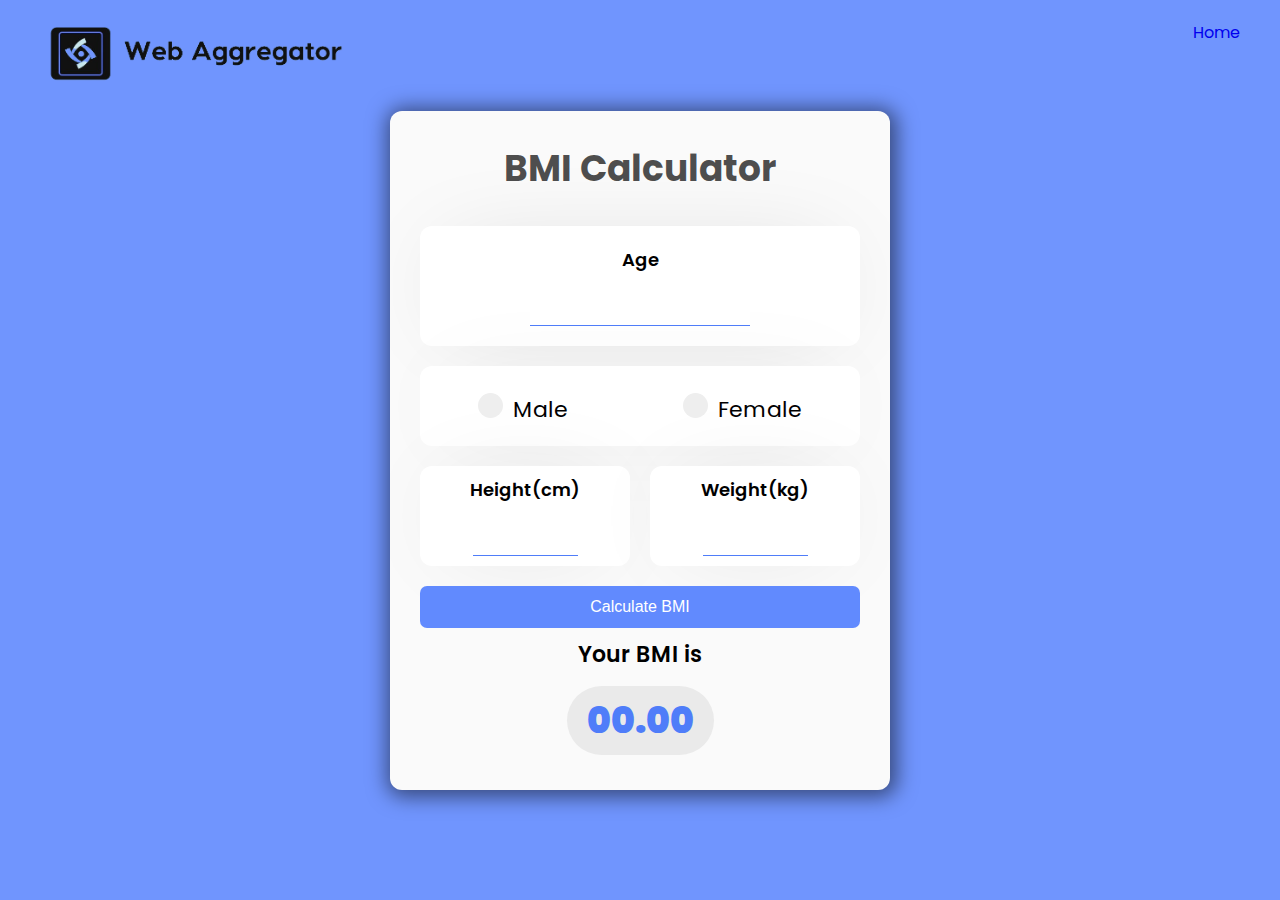
<file: html/bmi.html>
<!DOCTYPE html>
<html lang="en">
    <!-- By Ali Aslan -->
<head>
    <meta charset="UTF-8">
    <meta http-equiv="X-UA-Compatible" content="IE=edge">
    <meta name="viewport" content="width=device-width, initial-scale=1.0">
    <link rel="apple-touch-icon" sizes="180x180" href="/img/apple-touch-icon.png">
    <link rel="icon" type="image/png" sizes="32x32" href="/img/favicon-32x32.png">
    <link rel="icon" type="image/png" sizes="16x16" href="img/favicon-16x16.png">
    <link rel="manifest" href="/img/site.webmanifest">
    <link rel="stylesheet" href="/css/bmi.css">
    <title>BMI Calculator</title>
</head>
<body>



  <div class="containerr">
    <div class="logo">
      <img src="/img/Screenshot__211_-removebg.png" alt="" />
      </div>
    <nav>
      <ul>
      <a href="/index.html"><li class="hh">Home</li></a>
      <!-- <li class="hhh">Portfolio</li> -->
      
      </ul>
      </nav>
    </div>




    
    <div class="container">
        <div class="box">
          <h1>BMI Calculator</h1>
          <div class="content">


            <div class="input">
                <label for="height">Age</label>
                <input type="text" class="text-input" id="age" autocomplete="off" required/>
            </div>

            <div class="gender">

                <label class="container">
                    <input type="radio" name="radio" id="m"><p class="text">Male</p>
                    <span class="checkmark"></span>
                  </label>


                <label class="container">
                    <input type="radio" name="radio" id="f" ><p class="text">Female</p>
                      <span class="checkmark"></span>
                    </label>

            </div>

            <div class="containerHW">
            <div class="inputH">
              <label for="height">Height(cm)</label>
              <input type="number" id="height" required>
            </div>

            <div class="inputW">
              <label for="weight">Weight(kg)</label>
              <input type="number" id="weight" required>
            </div>
          </div>

            <button class="calculate" id="submit" onclick="calculate();">Calculate BMI</button>
          </div>
          <div class="result">
            <p>Your BMI is</p>
            <div id="result">00.00</div>
            <p class="comment"></p>
          </div>
          <!-- <div class="footer"><a class="footer-text" target="_blank" href="https://myskypower.net/">By My Sky Power</a></div> -->
        
      

        </div>
      </div>

      <!-- <a href="#" target="_blank" class="linkDownload">Download Source Code</a> -->


      
    <!-- <--The Modal -->
   <div id="myModal" class="modal">
        <!-- Modal content -->
    <div class="modal-content">
      <span class="close">&times;</span>
      <p id="modalText"></p>
    </div></div>



    
<script src="/js/bmi.js"></script>

</body>
</html>
</file>
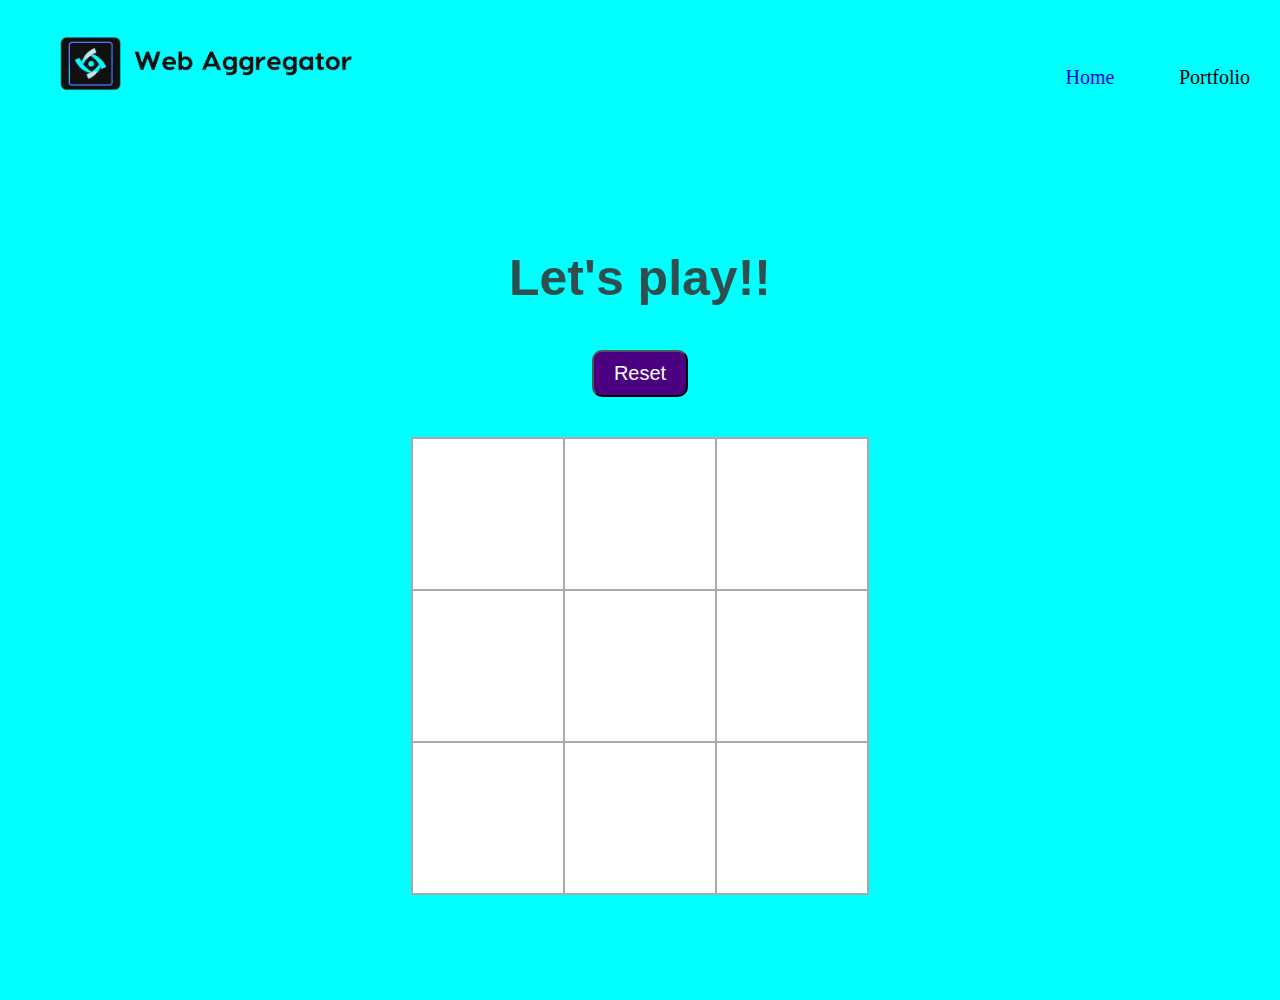
<file: html/cross-zero.html>
<!DOCTYPE html>
<html lang="en">
<head>
    <meta charset="UTF-8">
    <meta name="viewport" content="width=device-width, initial-scale=1.0">
    <link rel="stylesheet" href="/css/cross-zero.css">
    <link rel="apple-touch-icon" sizes="180x180" href="/img/apple-touch-icon.png">
    <link rel="icon" type="image/png" sizes="32x32" href="/img/favicon-32x32.png">
    <link rel="icon" type="image/png" sizes="16x16" href="img/favicon-16x16.png">
    <link rel="manifest" href="/img/site.webmanifest">
    <title>Document</title>
</head>
<body>




    <div class="containerr">
        <div class="logo">
          <img src="/img/Screenshot__211_-removebg.png" alt="" />
          </div>
        <nav>
          <ul>
          <a href="/index.html"><li class="hh">Home</li></a>
          <li class="hhh">Portfolio</li>
          
          </ul>
          </nav>
        </div>
    



    <div class="main">
        <h1 id="header-text">Let's play!!</h1>
        <button id="resetBtn">Reset</button>
        <div class="container">
          <div class="box" id="0"></div>
          <div class="box" id="1"></div>
          <div class="box" id="2"></div>
          <div class="box" id="3"></div>
          <div class="box" id="4"></div>
          <div class="box" id="5"></div>
          <div class="box" id="6"></div>
          <div class="box" id="7"></div>
          <div class="box" id="8"></div>
        </div>
      </div>
      <script src="/js/cross-zero.js"></script>
</body>
</html>
</file>
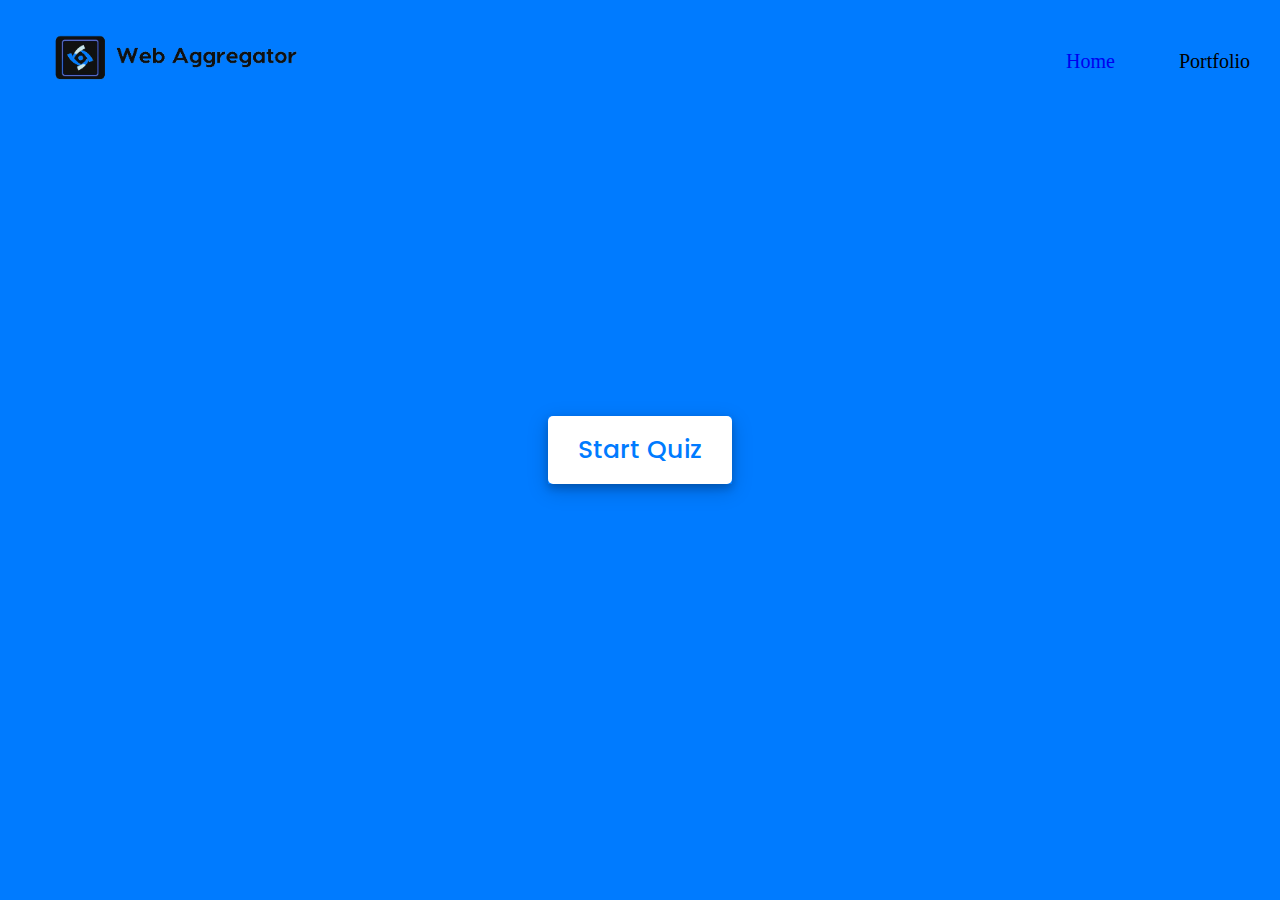
<file: html/Geeky-brains.html>
<!DOCTYPE html>
<!-- Created By CodingNepal - www.codingnepalweb.com -->
<!DOCTYPE html>
<html lang="en">
<head>
    <meta charset="UTF-8">
    <meta name="viewport" content="width=device-width, initial-scale=1.0">
    <title>Awesome Quiz App | CodingNepal</title>
    <link rel="stylesheet" href="/css/Geeky-brains.css">
    <link rel="apple-touch-icon" sizes="180x180" href="/img/apple-touch-icon.png">
    <link rel="icon" type="image/png" sizes="32x32" href="/img/favicon-32x32.png">
    <link rel="icon" type="image/png" sizes="16x16" href="img/favicon-16x16.png">
    <link rel="manifest" href="/img/site.webmanifest">
    <!-- FontAweome CDN Link for Icons -->
    <link rel="stylesheet" href="https://cdnjs.cloudflare.com/ajax/libs/font-awesome/5.15.3/css/all.min.css"/>
</head>
<body>






    <div class="containerr">
        <div class="logo">
          <img src="/img/Screenshot__211_-removebg.png" alt="" />
          </div>
        <nav>
          <ul>
          <a href="/index.html"><li class="hh">Home</li></a>
          <li class="hhh">Portfolio</li>
          
          </ul>
          </nav>
        </div>
    
    <!-- start Quiz button -->
    <div class="start_btn"><button>Start Quiz</button></div>

    <!-- Info Box -->
    <div class="info_box">
        <div class="info-title"><span>Some Rules of this Quiz</span></div>
        <div class="info-list">
            <div class="info">1. You will have only <span>15 seconds</span> per each question.</div>
            <div class="info">2. Once you select your answer, it can't be undone.</div>
            <div class="info">3. You can't select any option once time goes off.</div>
            <div class="info">4. You can't exit from the Quiz while you're playing.</div>
            <div class="info">5. You'll get points on the basis of your correct answers.</div>
        </div>
        <div class="buttons">
            <button class="quit">Exit Quiz</button>
            <button class="restart">Continue</button>
        </div>
    </div>

    <!-- Quiz Box -->
    <div class="quiz_box">
        <header>
            <div class="title">Awesome Quiz Application</div>
            <div class="timer">
                <div class="time_left_txt">Time Left</div>
                <div class="timer_sec">15</div>
            </div>
            <div class="time_line"></div>
        </header>
        <section>
            <div class="que_text">
                <!-- Here I've inserted question from JavaScript -->
            </div>
            <div class="option_list">
                <!-- Here I've inserted options from JavaScript -->
            </div>
        </section>

        <!-- footer of Quiz Box -->
        <footer>
            <div class="total_que">
                <!-- Here I've inserted Question Count Number from JavaScript -->
            </div>
            <button class="next_btn">Next Que</button>
        </footer>
    </div>

    <!-- Result Box -->
    <div class="result_box">
        <div class="icon">
            <i class="fas fa-crown"></i>
        </div>
        <div class="complete_text">You've completed the Quiz!</div>
        <div class="score_text">
            <!-- Here I've inserted Score Result from JavaScript -->
        </div>
        <div class="buttons">
            <button class="restart">Replay Quiz</button>
            <button class="quit">Quit Quiz</button>
        </div>
    </div>

    <!-- Inside this JavaScript file I've inserted Questions and Options only -->
    <script src="/js/geeky-questions.js"></script>

    <!-- Inside this JavaScript file I've coded all Quiz Codes -->
    <script src="/js/Geeky-brains.js"></script>

</body>
</html>
</html>
</file>
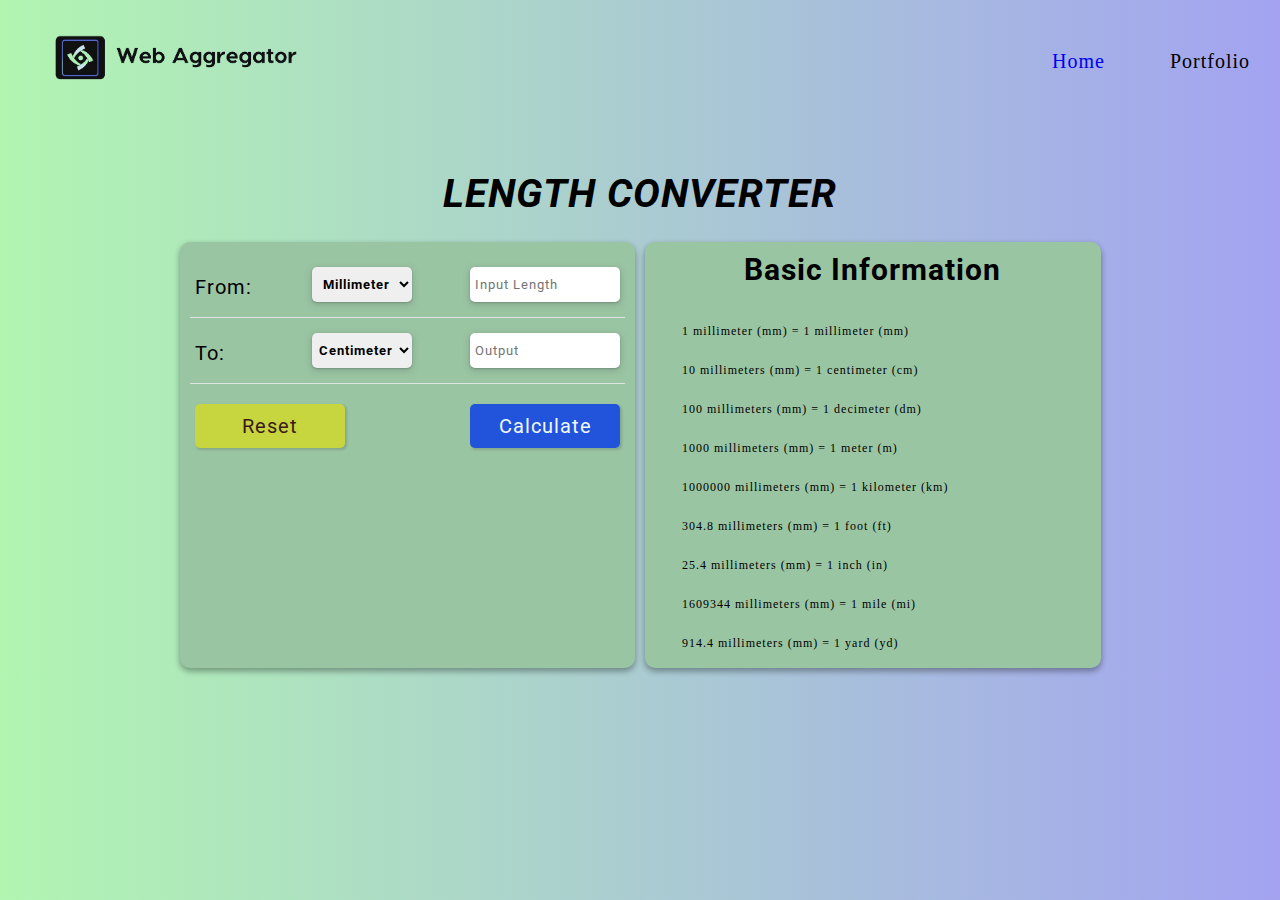
<file: html/length.html>
<!DOCTYPE html>
<html lang="en">
<head>
    <meta charset="UTF-8">
    <meta http-equiv="X-UA-Compatible" content="IE=edge">
    <meta name="viewport" content="width=device-width, initial-scale=1.0">
    <meta name="keywords" content="">
    <meta name="description" content="">

    <link rel="stylesheet" href="/css/length.css">
    <title>Length Converter</title>
</head>
<body>



    <div class="containerr">
        <div class="logo">
          <img src="/img/Screenshot__211_-removebg.png" alt="" />
          </div>
        <nav>
          <ul>
          <a href="/index.html"><li class="hh">Home</li></a>
          <li class="hhh">Portfolio</li>
          
          </ul>
          </nav>
        </div>
    




    <div class="tool-container">
        <h1>Length Converter</h1>
        <div id="lengthInput" class="tool-container-feild-group">
            <div class="tool-container-feild">
                <div class="tool-input-group">
                    <div class="tool-input-label">
                        <label for="fromUnit">From:</label>
                    </div>
                    <select class="tool-select-group" id="fromUnit">
                        <option selected value="Millimeter">Millimeter</option>
                        <option value="Centimeter">Centimeter</option>
                        <option value="Decimeter">Decimeter</option>
                        <option value="Meter">Meter</option>
                        <option value="Kilometer">Kilometer</option>
                        <option value="Foot">Foot</option>
                        <option value="Inch">Inch</option>
                        <option value="Mile">Mile</option>
                        <option value="Yard">Yard</option>
                    </select>
                    <input placeholder="Input Length" id="fromLength" type="number" name="from-length" min="0" class="tool-input-feild">
                </div>
                
                <div class="tool-input-group">
                    <div class="tool-input-label">
                        <label for="toUnit">To:</label>
                    </div>
                    <select class="tool-select-group" id="toUnit">
                        <option value="Millimeter">Millimeter</option>
                        <option selected value="Centimeter">Centimeter</option>
                        <option value="Decimeter">Decimeter</option>
                        <option value="Meter">Meter</option>
                        <option value="Kilometer">Kilometer</option>
                        <option value="Foot">Foot</option>
                        <option value="Inch">Inch</option>
                        <option value="Mile">Mile</option>
                        <option value="Yard">Yard</option>
                    </select>
                    <input readonly placeholder="Output" id="outputLength" type="number" name="to-temperature" min="0" class="tool-input-feild readonly-background">
                </div>

                <div class="tool-input-group">
                    <button onclick="RestLengthConverter()" class="tool-btn tool-btn-reset">Reset</button>
                    <button onclick="CalculateLength()" class="tool-btn tool-btn-calculate">Calculate</button>
                </div>
            </div>

            <div class="tool-container-feild">
                <div id="OutputInfo" class="tool-output-information tool-output-box">
                    <h2>Basic Information</h2>
                    <!-- <ul>
                        <li>Enter the length value in the <b><i>From Input</i></b> field you want to convert.</li>
                        <li>Select your given length's unit from the <b><i>From Select Box</i></b>.</li>
                        <li>Select your desired length's unit from the <b><i>To Select Box</i></b>.</li>
                        <li>The Converted value will show in the <b><i>To Input Box</i></b>.</li>
                    </ul> -->
                    <ul>
                        <li>1 millimeter (mm) = 1 millimeter (mm)</li>
                        <li>10 millimeters (mm) = 1 centimeter (cm)</li>
                        <li>100 millimeters (mm) = 1 decimeter (dm)</li>
                        <li>1000 millimeters (mm) = 1 meter (m)</li>
                        <li>1000000 millimeters (mm) = 1 kilometer (km)</li>
                        <li>304.8 millimeters (mm) = 1 foot (ft)</li>
                        <li>25.4 millimeters (mm) = 1 inch (in)</li>
                        <li>1609344 millimeters (mm) = 1 mile (mi)</li>
                        <li>914.4 millimeters (mm) = 1 yard (yd)</li>
                    </ul>
                </div>

                <div id="OutputResult" class="tool-output-results tool-output-box">
                    <h2>Result</h2>
                    <p id="lengthResult"></p>
                    <p><b>Formula:</b> <span id="lengthFormula"></span></p>
                </div>
            </div>
        </div>

          
    </div>

    <script src="/js/lengthFormula.js"></script>
    <script src="/js/length.js"></script>
    <script src="/js/length-converter-js.js"></script>
</body>
</html>
</file>
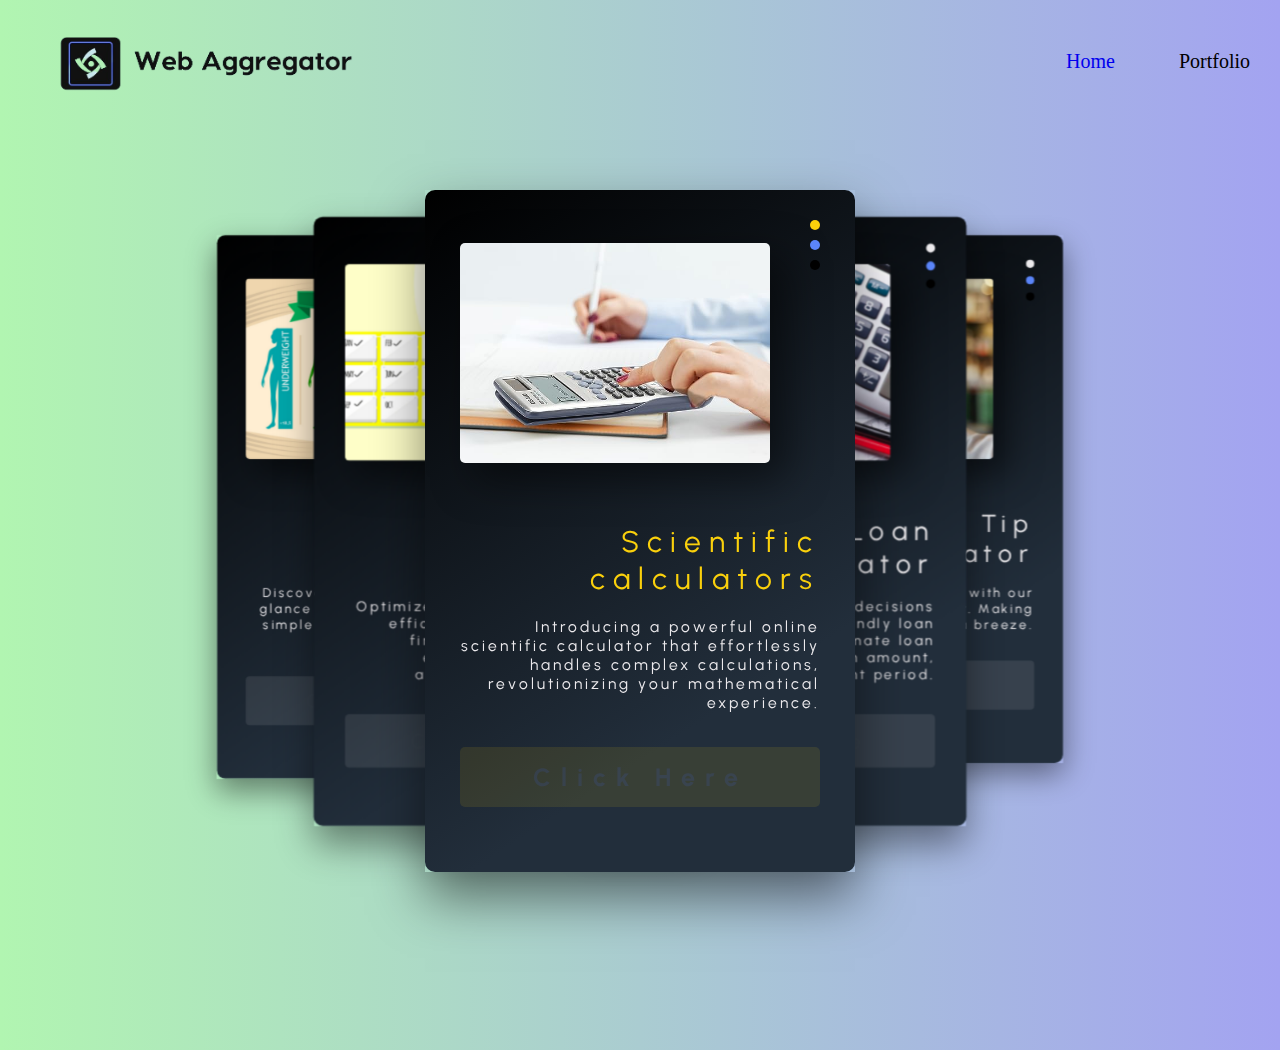
<file: html/page2_calc.html>
<!DOCTYPE html>
<html lang="en">

<head>
  <meta charset="UTF-8">
  <meta http-equiv="X-UA-Compatible" content="IE=edge">
  <meta name="viewport" content="width=device-width, initial-scale=1.0">
  <title>Slider Carousel Version 1</title>

  <link rel="stylesheet" href="https://cdnjs.cloudflare.com/ajax/libs/font-awesome/6.1.2/css/all.min.css" integrity="sha512-1sCRPdkRXhBV2PBLUdRb4tMg1w2YPf37qatUFeS7zlBy7jJI8Lf4VHwWfZZfpXtYSLy85pkm9GaYVYMfw5BC1A==" crossorigin="anonymous" referrerpolicy="no-referrer" />
  <link rel="stylesheet" href="/css/page2_calc.css">
  <link rel="apple-touch-icon" sizes="180x180" href="/img/apple-touch-icon.png">
  <link rel="icon" type="image/png" sizes="32x32" href="/img/favicon-32x32.png">
  <link rel="icon" type="image/png" sizes="16x16" href="img/favicon-16x16.png">
  <link rel="manifest" href="/img/site.webmanifest">
</head>

<body>


  <div class="containerr">
    <div class="logo">
      <img src="/img/Screenshot__211_-removebg.png" alt="" />
      </div>
    <nav>
      <ul>
      <a href="/index.html"><li>Home</li></a>
      <li>Portfolio</li>
      
      </ul>
      </nav>
    </div>


    <div class="body">

  <div class="container ">


    <input type="radio" name="slider" class="d-none" id="s1" checked>
    <input type="radio" name="slider" class="d-none" id="s2">
    <input type="radio" name="slider" class="d-none" id="s3">
    <input type="radio" name="slider" class="d-none" id="s4">
    <input type="radio" name="slider" class="d-none" id="s5">

    <div class="cards">
      <label for="s1" id="slide1">
        <div class="card">
          <div class="image">
            <img src="/img/scientific calc.jpg" alt="">
            <div class="dots">
              <div></div>
              <div></div>
              <div></div>
            </div>
          </div>
          <div class="infos">
            <span class="name">Scientific calculators
            </span>
            <span class="lorem">Introducing a powerful online scientific calculator that effortlessly handles 
              complex calculations, 
              revolutionizing your mathematical experience.</span>
          </div>
          <a href="/html/scientific.html" class="btn-contact">Click Here</a>
          
        </div>
      </label>

      <label for="s2" id="slide2">
        <div class="card">
          <div class="image">
            <img src="/img/loan-calculator.jpg" alt="">
            <div class="dots">
              <div class="dot1"></div>
              <div class="dot2"></div>
              <div class="dot3"></div>
            </div>
          </div>
          <div class="infos">
            <span class="name">Loan Calculator</span>
            <span class="lorem">Empower your financial decisions with our user-friendly loan calculator. Quickly estimate loan payments by entering loan amount, interest rate, and repayment period.</span>
          </div>
          <a href="/html/loan.html" class="btn-contact">Click Here</a>
          
        </div>
      </label>

      <label for="s3" id="slide3">
        <div class="card">
          <div class="image">
            <img src="/img/tip.jpg" alt="">
            <div class="dots">
              <div class="dot1"></div>
              <div class="dot2"></div>
              <div class="dot3"></div>
            </div>
          </div>
          <div class="infos">
            <span class="name">Tip Calculator</span>
            <span class="lorem">Effortlessly calculate tips with our user-friendly tip calculator. Making gratuity computation a breeze.</span>
          </div>
          <a href="/html/tip.html" class="btn-contact">Click Here</a>
         
        </div>
      </label>

      <label for="s4" id="slide4">
        <div class="card">
          <div class="image">
            <img src="/img/bmi.jpg" alt="">
            <div class="dots">
              <div class="dot1"></div>
              <div class="dot2"></div>
              <div class="dot3"></div>
            </div>
          </div>
          <div class="infos">
            <span class="name">BMI Calculator</span>
            <span class="lorem">Discover your body's wellness at a glance with our BMI calculator — a simple and effective way to gauge your health journey.</span>
          </div>
          <a href="/html/bmi.html" class="btn-contact">Click Here</a>
          
        </div>
      </label>

      <label for="s5" id="slide5">
        <div class="card">
          <div class="image">
            <img src="/img/sip.jpg" alt="">
            <div class="dots">
              <div class="dot1"></div>
              <div class="dot2"></div>
              <div class="dot3"></div>
            </div>
          </div>
          <div class="infos">
            <span class="name">SIP Calculator</span>
            <span class="lorem">Optimize your investments with our efficient SIP calculator. Achieve financial goals confidently by estimating potential returns accurately.**Comming Soon**</span>
          </div>
          <a href="/html/soon.html" class="btn-contact">Click Here</a>
          
        </div>
      </label>
    </div>

  </div>
    </div>
</body>

</html>
</file>
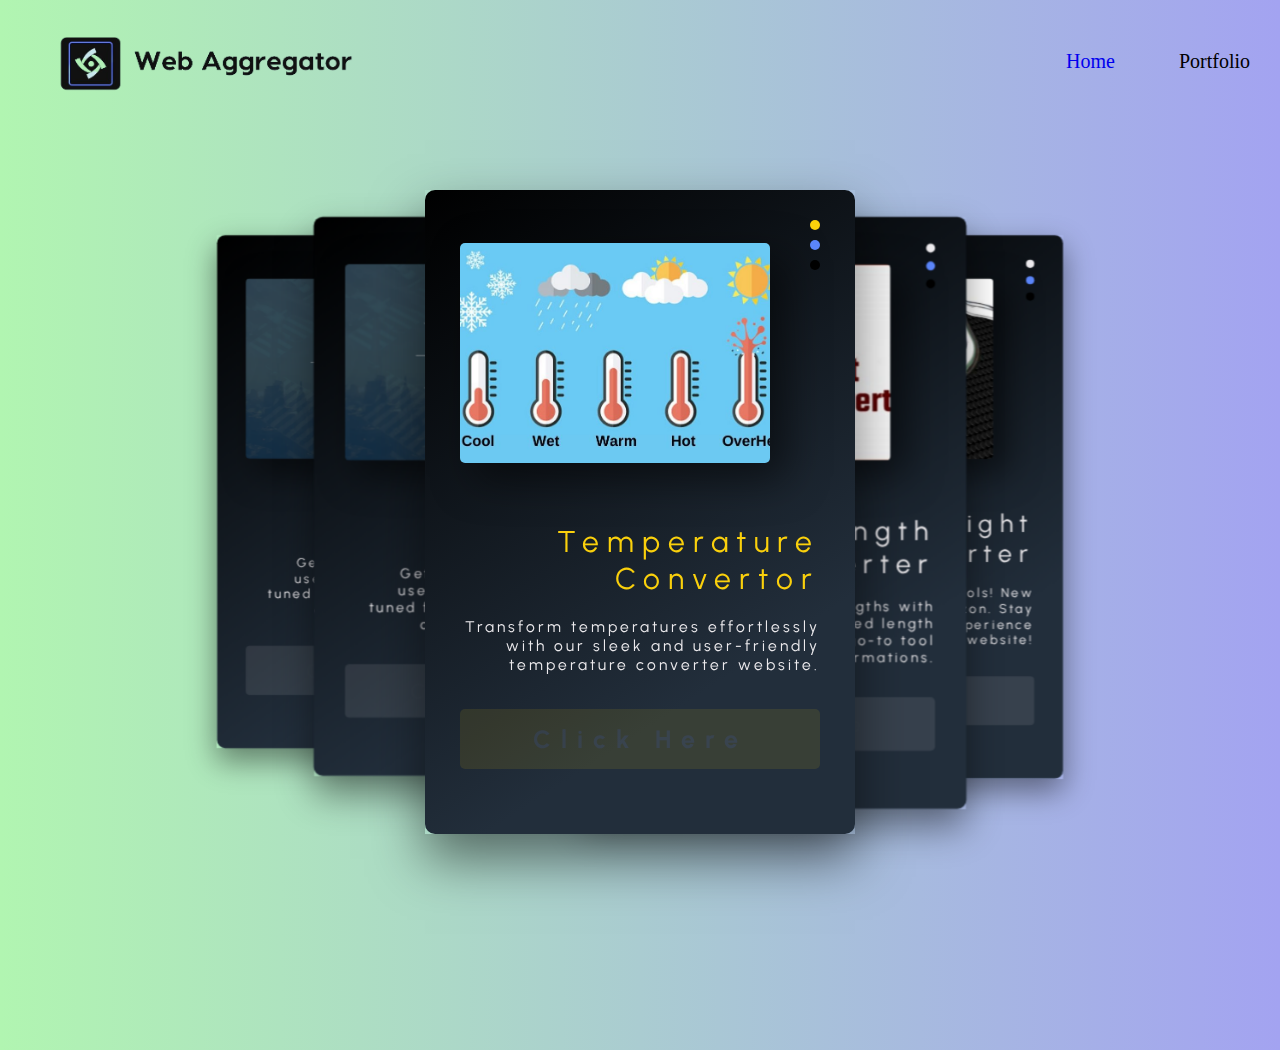
<file: html/page2_convertor.html>
<!DOCTYPE html>
<html lang="en">

<head>
  <meta charset="UTF-8">
  <meta http-equiv="X-UA-Compatible" content="IE=edge">
  <meta name="viewport" content="width=device-width, initial-scale=1.0">
  <title>Slider Carousel Version 1</title>

  <link rel="stylesheet" href="https://cdnjs.cloudflare.com/ajax/libs/font-awesome/6.1.2/css/all.min.css" integrity="sha512-1sCRPdkRXhBV2PBLUdRb4tMg1w2YPf37qatUFeS7zlBy7jJI8Lf4VHwWfZZfpXtYSLy85pkm9GaYVYMfw5BC1A==" crossorigin="anonymous" referrerpolicy="no-referrer" />
  <link rel="stylesheet" href="/css/page2_convertor.css">
  <link rel="apple-touch-icon" sizes="180x180" href="/img/apple-touch-icon.png">
  <link rel="icon" type="image/png" sizes="32x32" href="/img/favicon-32x32.png">
  <link rel="icon" type="image/png" sizes="16x16" href="img/favicon-16x16.png">
  <link rel="manifest" href="/img/site.webmanifest">
</head>

<body>


  <div class="containerr">
    <div class="logo">
      <img src="/img/Screenshot__211_-removebg.png" alt="" />
      </div>
    <nav>
      <ul>
      <a href="/index.html"><li>Home</li></a>
      <li>Portfolio</li>
      
      </ul>
      </nav>
    </div>


    <div class="body">

  <div class="container ">


    <input type="radio" name="slider" class="d-none" id="s1" checked>
    <input type="radio" name="slider" class="d-none" id="s2">
    <input type="radio" name="slider" class="d-none" id="s3">
    <input type="radio" name="slider" class="d-none" id="s4">
    <input type="radio" name="slider" class="d-none" id="s5">

    <div class="cards">
      <label for="s1" id="slide1">
        <div class="card">
          <div class="image">
            <img src="/img/temp.jpg" alt="">
            <div class="dots">
              <div></div>
              <div></div>
              <div></div>
            </div>
          </div>
          <div class="infos">
            <span class="name">Temperature Convertor
            </span>
            <span class="lorem">Transform temperatures effortlessly with our sleek and user-friendly temperature converter website.</span>
          </div>
          <a href="/html/temp.html" class="btn-contact">Click Here</a>
         
        </div>
      </label>

      <label for="s2" id="slide2">
        <div class="card">
          <div class="image">
            <img src="/img/length.jpg" alt="">
            <div class="dots">
              <div class="dot1"></div>
              <div class="dot2"></div>
              <div class="dot3"></div>
            </div>
          </div>
          <div class="infos">
            <span class="name">Length Converter</span>
            <span class="lorem">Easily convert between lengths with our intuitive and polished length converter website. Your go-to tool for seamless length transformations.</span>
          </div>
          <a href="/html/length.html" class="btn-contact">Click Here</a>
          
        </div>
      </label>

      <label for="s3" id="slide3">
        <div class="card">
          <div class="image">
            <img src="/img/weight.jpg" alt="">
            <div class="dots">
              <div class="dot1"></div>
              <div class="dot2"></div>
              <div class="dot3"></div>
            </div>
          </div>
          <div class="infos">
            <span class="name">Weight Converter</span>
            <span class="lorem">Get ready for more tools! New useful are on the horizon. Stay tuned for an enhanced experience coming soon to our website!</span>
          </div>
          <a href="/html/soon.html" class="btn-contact">Click Here</a>
          
        </div>
      </label>

      <label for="s4" id="slide4">
        <div class="card">
          <div class="image">
            <img src="/img/soon.png" alt="">
            <div class="dots">
              <div class="dot1"></div>
              <div class="dot2"></div>
              <div class="dot3"></div>
            </div>
          </div>
          <div class="infos">
            <span class="name">Coming Soon</span>
            <span class="lorem">Get ready for more tools! New useful are on the horizon. Stay tuned for an enhanced experience coming soon to our website!</span>
          </div>
          <a href="/html/soon.html" class="btn-contact">Click Here</a>
          
        </div>
      </label>

      <label for="s5" id="slide5">
        <div class="card">
          <div class="image">
            <img src="/img/soon.png" alt="">
            <div class="dots">
              <div class="dot1"></div>
              <div class="dot2"></div>
              <div class="dot3"></div>
            </div>
          </div>
          <div class="infos">
            <span class="name">Coming Soon</span>
            <span class="lorem"> Get ready for more tools! New useful are on the horizon. Stay tuned for an enhanced experience coming soon to our website!</span>
          </div>
          <a href="/html/soon.html" class="btn-contact">Click Here</a>
          
        </div>
      </label>
    </div>

  </div>
    </div>
</body>

</html>
</file>
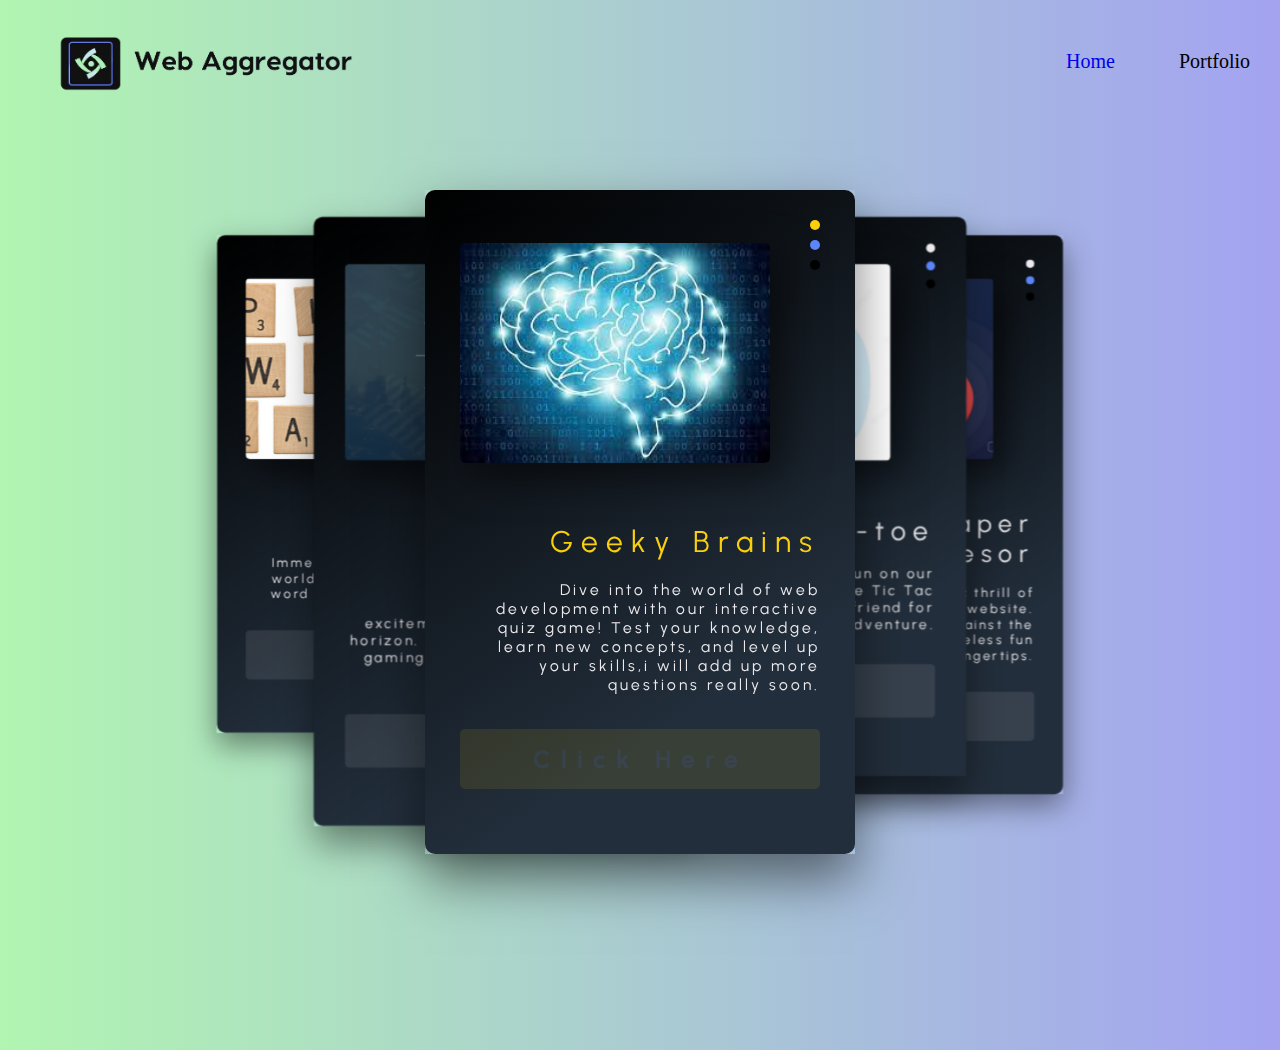
<file: html/page2_game.html>
<!DOCTYPE html>
<html lang="en">

<head>
  <meta charset="UTF-8">
  <meta http-equiv="X-UA-Compatible" content="IE=edge">
  <meta name="viewport" content="width=device-width, initial-scale=1.0">
  <title>Slider Carousel Version 1</title>

  <link rel="stylesheet" href="https://cdnjs.cloudflare.com/ajax/libs/font-awesome/6.1.2/css/all.min.css" integrity="sha512-1sCRPdkRXhBV2PBLUdRb4tMg1w2YPf37qatUFeS7zlBy7jJI8Lf4VHwWfZZfpXtYSLy85pkm9GaYVYMfw5BC1A==" crossorigin="anonymous" referrerpolicy="no-referrer" />
  <link rel="stylesheet" href="/css/page2_game.css">
  <link rel="apple-touch-icon" sizes="180x180" href="/img/apple-touch-icon.png">
  <link rel="icon" type="image/png" sizes="32x32" href="/img/favicon-32x32.png">
  <link rel="icon" type="image/png" sizes="16x16" href="img/favicon-16x16.png">
  <link rel="manifest" href="/img/site.webmanifest">
</head>

<body>


  <div class="containerr">
    <div class="logo">
      <img src="/img/Screenshot__211_-removebg.png" alt="" />
      </div>
    <nav>
      <ul>
      <a href="/index.html"><li>Home</li></a>
      <li>Portfolio</li>
      
      </ul>
      </nav>
    </div>


    <div class="body">

  <div class="container ">


    <input type="radio" name="slider" class="d-none" id="s1" checked>
    <input type="radio" name="slider" class="d-none" id="s2">
    <input type="radio" name="slider" class="d-none" id="s3">
    <input type="radio" name="slider" class="d-none" id="s4">
    <input type="radio" name="slider" class="d-none" id="s5">

    <div class="cards">
      <label for="s1" id="slide1">
        <div class="card">
          <div class="image">
            <img src="/img/quiz.jpg" alt="">
            <div class="dots">
              <div></div>
              <div></div>
              <div></div>
            </div>
          </div>
          <div class="infos">
            <span class="name">Geeky Brains
            </span>
            <span class="lorem">Dive into the world of web development with our interactive quiz game! Test your knowledge, learn new concepts, and level up your skills,i will add up more questions really soon.</span>
          </div>
          <a href="/html/Geeky-brains.html" class="btn-contact">Click Here</a>
          
        </div>
      </label>

      <label for="s2" id="slide2">
        <div class="card">
          <div class="image">
            <img src="/img/tic-tac-toe.avif" alt="">
            <div class="dots">
              <div class="dot1"></div>
              <div class="dot2"></div>
              <div class="dot3"></div>
            </div>
          </div>
          <div class="infos">
            <span class="name">Tic-tac-toe</span>
            <span class="lorem">Experience timeless fun on our website with our interactive Tic Tac Toe game. Play against a friend for a classic gaming adventure.</span>
          </div>
          <a href="/html/cross-zero.html" class="btn-contact">Click Here</a>
          
        </div>
      </label>

      <label for="s3" id="slide3">
        <div class="card">
          <div class="image">
            <img src="/img/desktop-step-4-lose.jpg" alt="">
            <div class="dots">
              <div class="dot1"></div>
              <div class="dot2"></div>
              <div class="dot3"></div>
            </div>
          </div>
          <div class="infos">
            <span class="name">Rock Paper Sciesor</span>
            <span class="lorem">Experience the classic thrill of Rock-Paper-Scissors on our website. Test your strategy against the computer and enjoy timeless fun right at your fingertips.</span>
          </div>
          <a href="/html/rpc.html" class="btn-contact">Click Here</a>
         
        </div>
      </label>

      <label for="s4" id="slide4">
        <div class="card">
          <div class="image">
            <img src="/img/Word-Games.jpg" alt="">
            <div class="dots">
              <div class="dot1"></div>
              <div class="dot2"></div>
              <div class="dot3"></div>
            </div>
          </div>
          <div class="infos">
            <span class="name">Word Games</span>
            <span class="lorem">Immerse yourself in a captivating world of words with our engaging word puzzle game on our website</span>
          </div>
          <a href="/html/word-game.html" class="btn-contact">Click Here</a>
          
        </div>
      </label>

      <label for="s5" id="slide5">
        <div class="card">
          <div class="image">
            <img src="/img/soon.png" alt="">
            <div class="dots">
              <div class="dot1"></div>
              <div class="dot2"></div>
              <div class="dot3"></div>
            </div>
          </div>
          <div class="infos">
            <span class="name">Comming Soon</span>
            <span class="lorem">Get ready for more gaming excitement! New games are on the horizon. Stay tuned for an enhanced gaming experience coming soon to our website! </span>
          </div>
          <a href="/html/soon.html" class="btn-contact">Click Here</a>
          
        </div>
      </label>
    </div>

  </div>
    </div>
</body>

</html>
</file>
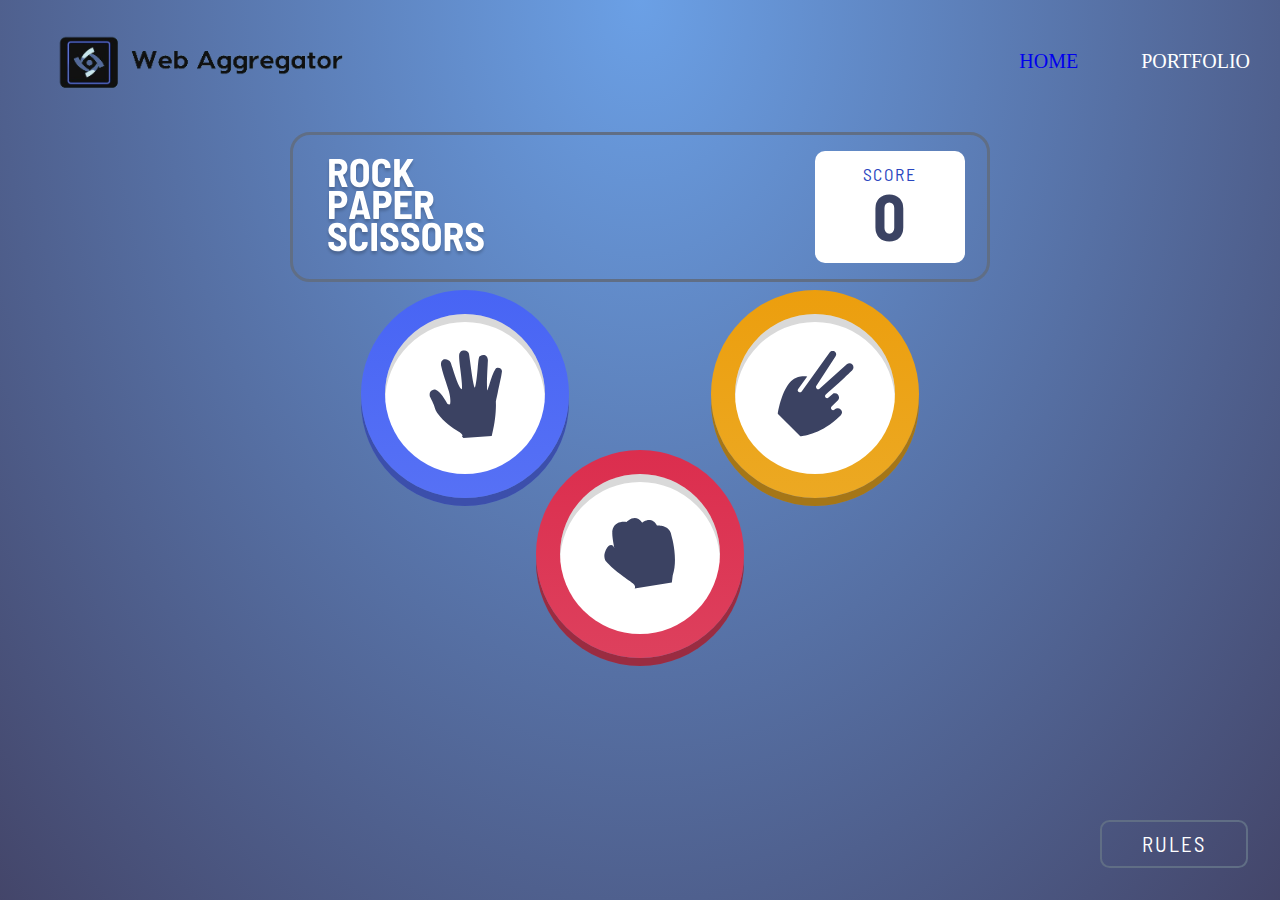
<file: html/rpc.html>
<!DOCTYPE html>
<html lang="en">
  <head>
    <meta charset="UTF-8" />
    <meta name="viewport" content="width=device-width, initial-scale=1.0" />
    <link rel="apple-touch-icon" sizes="180x180" href="/img/apple-touch-icon.png">
    <link rel="icon" type="image/png" sizes="32x32" href="/img/favicon-32x32.png">
    <link rel="icon" type="image/png" sizes="16x16" href="img/favicon-16x16.png">
    <link rel="manifest" href="/img/site.webmanifest">
    <link rel="stylesheet" href="/css/rpc.css" />
    <script src="/js/rpc.js" defer></script>

    <title>Frontend Mentor | Rock, Paper, Scissors</title>
  </head>
  <body class="preload">



    <div class="containerr">
      <div class="logoo">
        <img src="/img/Screenshot__211_-removebg.png" alt="" />
        </div>
      <nav>
        <ul>
        <a href="/index.html"><li>Home</li></a>
        <li>Portfolio</li>
        
        </ul>
        </nav>
      </div>
  





    <div class="container">
      <header class="header">
        <img src="/img/logo.svg" alt="logo" class="logo" />
        <div class="score">
          <div class="score__title">score</div>
          <div class="score__number">0</div>
        </div>
      </header>
      <section class="game">
        <button class="choice-btn" data-choice="paper">
          <div class="choice paper">
            <img src="/img/icon-paper.svg" alt="Paper" />
          </div>
        </button>
        <button class="choice-btn" data-choice="scissors">
          <div class="choice scissors">
            <img src="/img/icon-scissors.svg" alt="Scissors" />
          </div>
        </button>
        <button class="choice-btn" data-choice="rock">
          <div class="choice rock">
            <img src="/img/icon-rock.svg" alt="Rock" />
          </div>
        </button>
      </section>
    </div>

    <section class="results hidden">
      <h2 class="results__heading">you picked</h2>
      <h2 class="results__heading">Ai picked</h2>
      <div class="results__result"></div>
      <div class="results__winner hidden">
        <h3 class="results__text"></h3>
        <button class="play-again">play again</button>
      </div>
      <div class="results__result"></div>
    </section>

    <button class="rules-btn" tabindex="1">rules</button>
    <div class="modal">
      <div class="modal__container">
        <header class="modal__header">
          <h2 class="modal__heading">rules</h2>
          <button class="close-btn">
            <img src="/img/icon-close.svg" alt="Close Button" />
          </button>
        </header>
        <img
          src="/img/image-rules.svg"
          alt="Rules Image"
          class="rules-img"
        />
      </div>
    </div>

   
  </body>
</html>
</file>
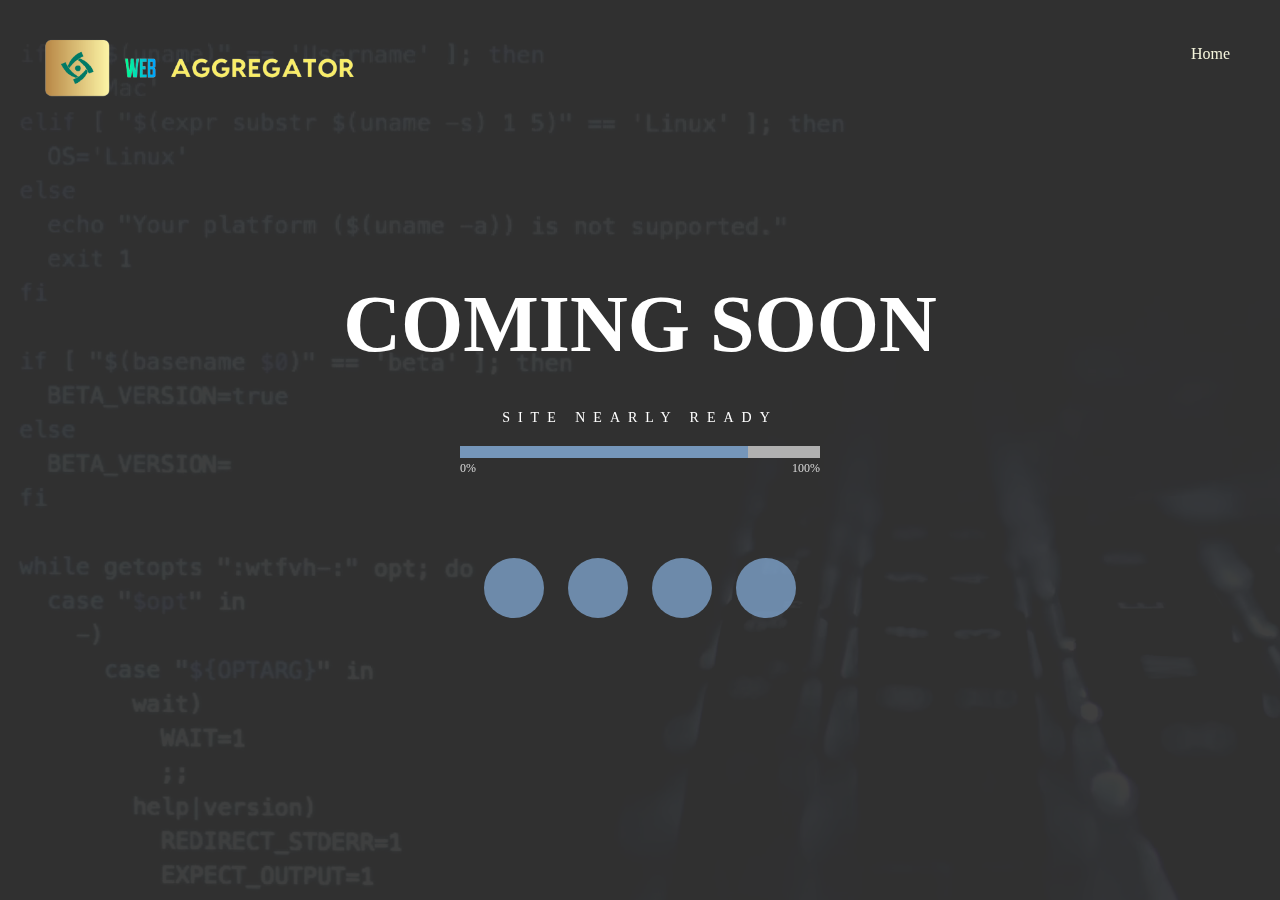
<file: html/soon.html>
<!DOCTYPE html>
<html lang="en">
<head>
  <meta charset="UTF-8">
  <meta http-equiv="X-UA-Compatible" content="IE=edge">
  <meta name="viewport" content="width=device-width, initial-scale=1.0">
  <title>Coming-Soon Page</title>
  <link rel="stylesheet" href="https://cdnjs.cloudflare.com/ajax/libs/font-awesome/6.1.1/css/all.min.css" integrity="sha512-KfkfwYDsLkIlwQp6LFnl8zNdLGxu9YAA1QvwINks4PhcElQSvqcyVLLD9aMhXd13uQjoXtEKNosOWaZqXgel0g==" crossorigin="anonymous" referrerpolicy="no-referrer" />
  <link rel="stylesheet" href="/css/soon.css">
  <link rel="apple-touch-icon" sizes="180x180" href="/img/apple-touch-icon.png">
  <link rel="icon" type="image/png" sizes="32x32" href="/img/favicon-32x32.png">
  <link rel="icon" type="image/png" sizes="16x16" href="img/favicon-16x16.png">
  <link rel="manifest" href="/img/site.webmanifest">
</head>
<body>








  <div class="containerr">
    <div class="logo">
      <img src="/img/Screenshot__213_-removebg-preview.png" alt="" />
      </div>
    <nav>
      <ul>
      <a href="/index.html"><li class="hh">Home</li></a>
      <!-- <li class="hhh">Portfolio</li> -->
      
      </ul>
      </nav>
    </div>









  <div class="container">
    <div class="bg">
      <video src="/img/video.mp4" muted autoplay loop></video>
    </div>
    <h1>Coming Soon</h1>
    <h3>Site Nearly Ready</h3>
    <div class="progress-bar"><span></span></div>
    <div class="sm">
      <a href="#"><i class="fab fa-facebook-f"></i></a>
      <a href="#"><i class="fab fa-linkedin-in"></i></a>
      <a href="#"><i class="fab fa-instagram"></i></a>
      <a href="#"><i class="fab fa-twitter"></i></a>
    </div>
  </div>
</body>
</html>
</file>
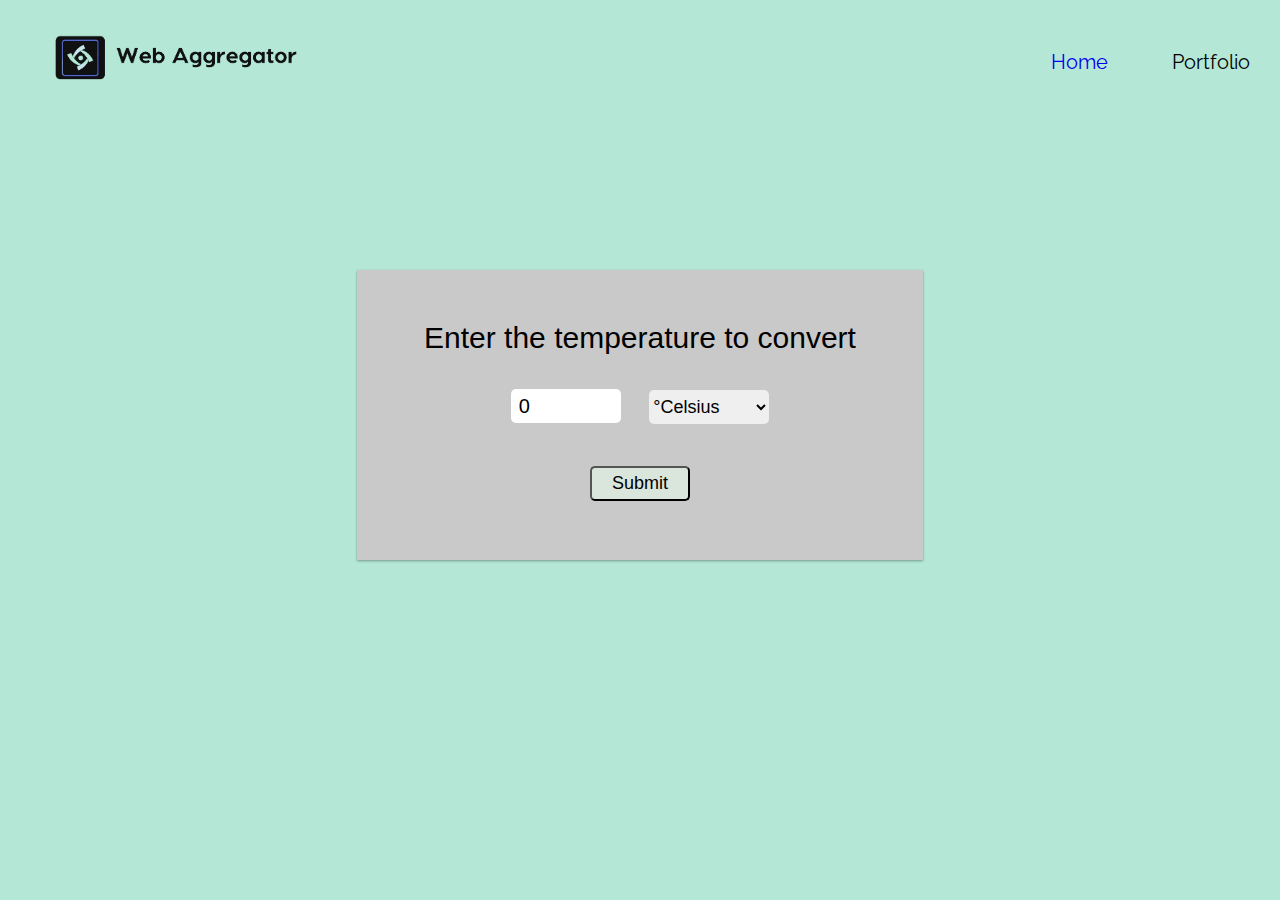
<file: html/temp.html>
<!DOCTYPE html>
<html lang="en">

<head>
    <meta charset="UTF-8">
    <meta http-equiv="X-UA-Compatible" content="IE=edge">
    <meta name="viewport" content="width=device-width, initial-scale=1.0">
    <link rel="stylesheet" href="/css/temp.css">
    <link rel="apple-touch-icon" sizes="180x180" href="/img/apple-touch-icon.png">
    <link rel="icon" type="image/png" sizes="32x32" href="/img/favicon-32x32.png">
    <link rel="icon" type="image/png" sizes="16x16" href="img/favicon-16x16.png">
    <link rel="manifest" href="/img/site.webmanifest">
    <title>Temperature converter</title>
</head>

<body>



    <div class="containerr">
        <div class="logo">
          <img src="/img/Screenshot__211_-removebg.png" alt="" />
          </div>
        <nav>
          <ul>
          <a href="/index.html"><li class="hh">Home</li></a>
          <li class="hhh">Portfolio</li>
          
          </ul>
          </nav>
        </div>





    <div class="container">
        <form id="calcTemp" onsubmit="calculateTemp(); return false">
            <label for="temp">Enter the temperature to convert</label>
            <br>
            <input type="number" name="temp" id="temp" value="0">
            <select name="temp_diff" id="temp_diff">
                <option value="cel">&#176;Celsius</option>
                <option value="fah">&#176;Fahrenheit</option>
            </select>
            <br>
            <input type="submit" name="temp" id="submit">
            <br>
            <span id="result"></span>
        </form>
    </div>

    <script src="/js/temp.js"></script>
</body>

</html>
</file>
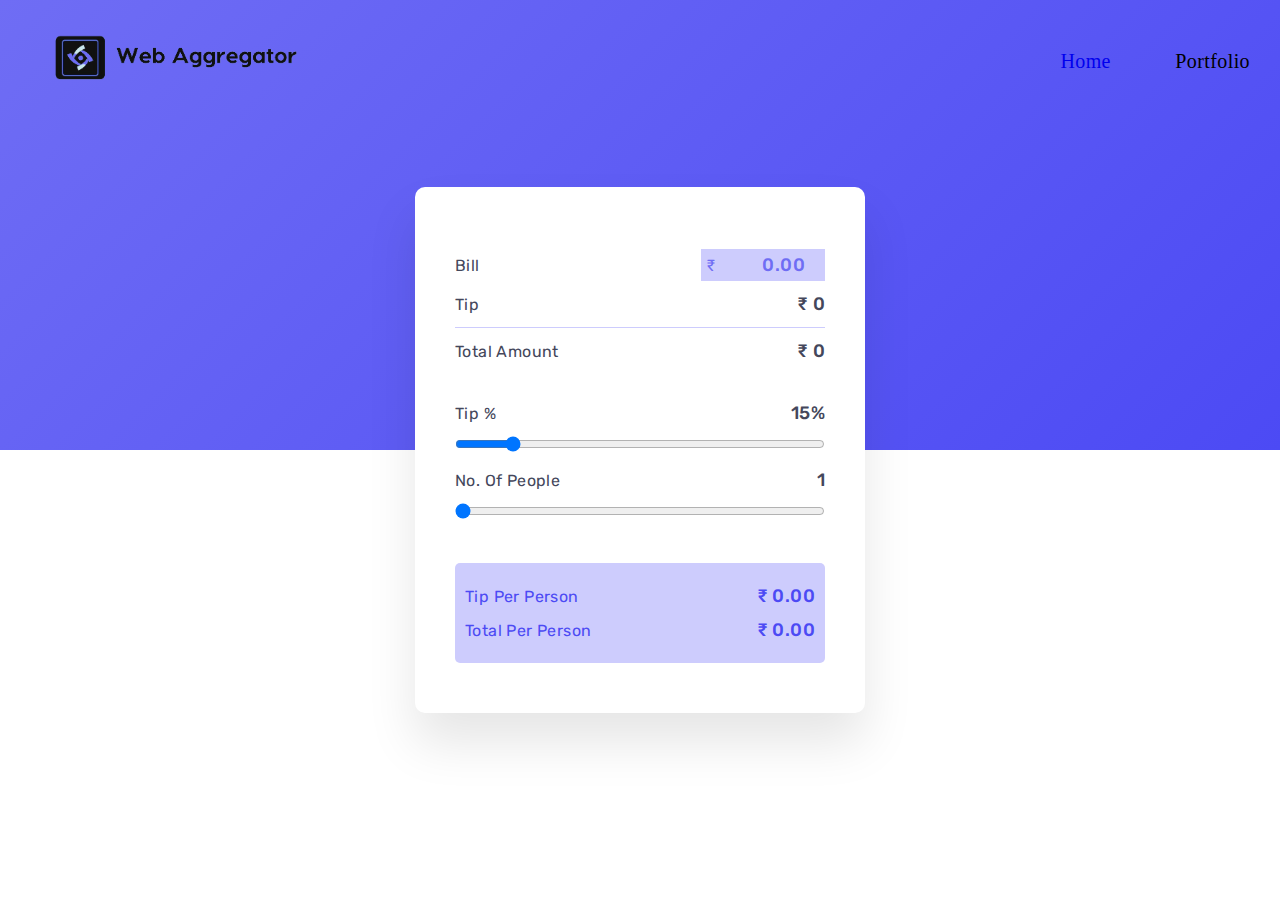
<file: html/tip.html>
<!DOCTYPE html>
<html lang="en">
<head>
    <meta name="viewport" content="width=device-width, initial-scale=1.0">
    <title>Tip Calculator</title>
    <!--Google Font-->
    <link href="https://fonts.googleapis.com/css2?family=Rubik:wght@400;500&display=swap" rel="stylesheet">
    <!--Stylesheet-->
    <link rel="stylesheet" href="/css/tip.css">
</head>
<body>
    
    
    <div class="containerr">
        <div class="logo">
          <img src="/img/Screenshot__211_-removebg.png" alt="" />
          </div>
        <nav>
          <ul>
          <a href="/index.html"><li class="hh">Home</li></a>
          <li class="hhh">Portfolio</li>
          
          </ul>
          </nav>
        </div>
    
    
    <div class="container">
        <section>
            <div class="wrapper">
                <label for="bill" class="lbl">
                    Bill
                </label>
                <div class="input-box">
                    <span>₹</span>
                    <input type="number" value="0.00" id="bill" class="val">
                </div>
            </div>
            <div class="wrapper">
                <span class="lbl">Tip</span>
                <span id="tip-amount" class="val">
                    $0
                </span>
            </div>
            <hr>
            <div class="wrapper">
                <span class="lbl">Total Amount</span>
                <span id="total-amount" class="val">
                  ₹0
                </span>
            </div>
        </section>
        <section>
            <div class="wrapper">
                <label for="tip" class="lbl">
                    Tip %
                </label>
                <span id="tip-percent" class="val">
                    0
                </span>
            </div>
            <input type="range" min="1" id="tip" value="15">
            <div class="wrapper">
                <label for="no-of-people" class="lbl">
                    No. Of People
                </label>
                <span id="split-num" class="val">
                    0
                </span>
            </div>
            <input type="range" min="1" max="15" id="no-of-people" value="1">
        </section>
        <section>
            <div class="wrapper">
                <span class="lbl">
                    Tip Per Person
                </span>
                <span id="tip-per-person" class="val">
                  ₹0
                </span>
            </div>
            <div class="wrapper">
                <span class="lbl">
                    Total Per Person
                </span>
                <span id="total-per-person" class="val">
                  ₹0
                </span>
            </div>
        </section>
    </div>
    <script src="/js/tip.js"></script>
</body>
</html>
</file>
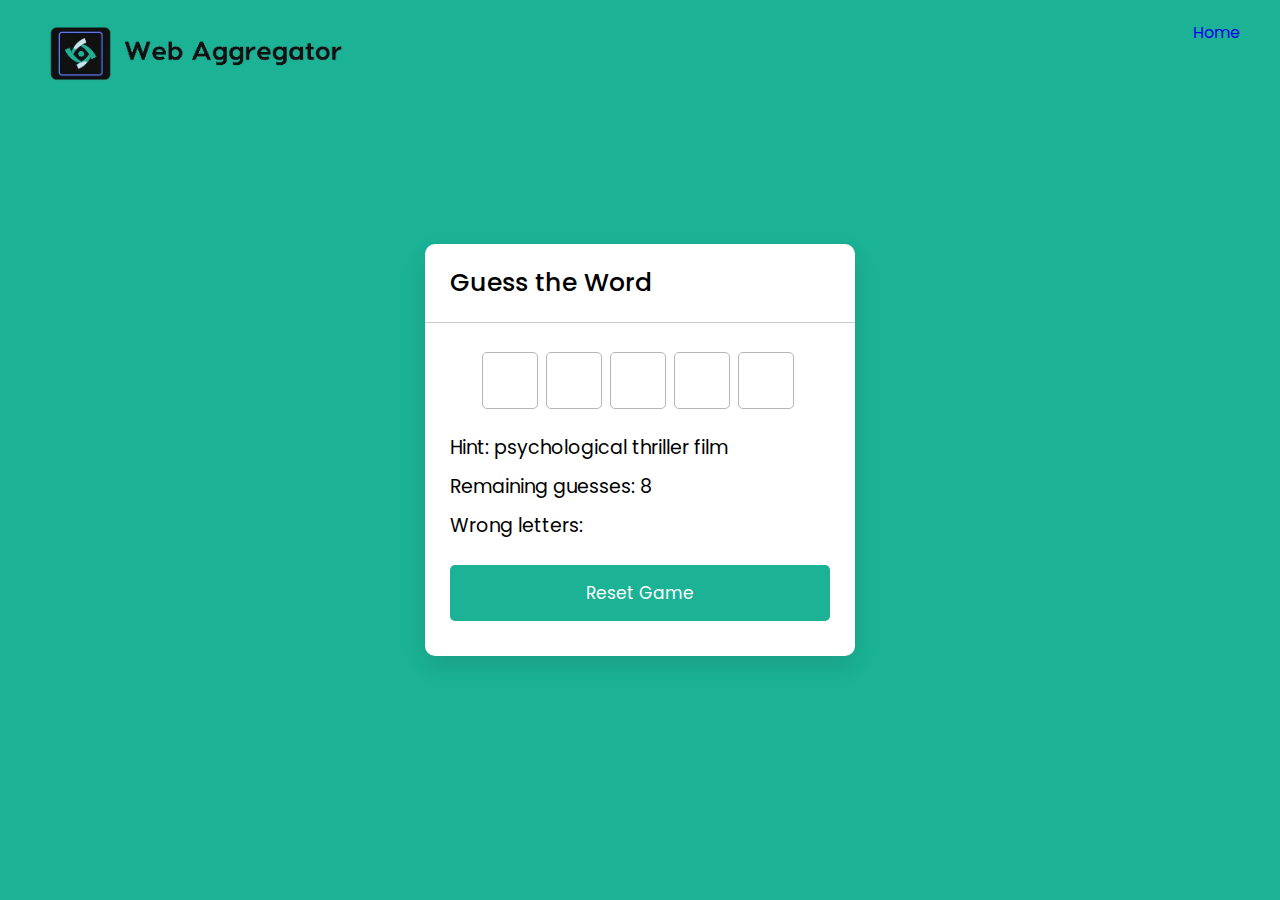
<file: html/word-game.html>
<!DOCTYPE html>
<!-- Coding By CodingNepal - youtube.com/codingnepal -->
<html lang="en" dir="ltr">
  <head>
    <meta charset="utf-8">
    <title>Word Guessing Game JavaScript | CodingNepal</title>
    <link rel="stylesheet" href="/css/word-game.css">
    <meta name="viewport" content="width=device-width, initial-scale=1.0">
    <link rel="apple-touch-icon" sizes="180x180" href="/img/apple-touch-icon.png">
    <link rel="icon" type="image/png" sizes="32x32" href="/img/favicon-32x32.png">
    <link rel="icon" type="image/png" sizes="16x16" href="img/favicon-16x16.png">
    <link rel="manifest" href="/img/site.webmanifest">
  </head>
  <body>




    <div class="containerr">
        <div class="logo">
          <img src="/img/Screenshot__211_-removebg.png" alt="" />
          </div>
        <nav>
          <ul>
          <a href="/index.html"><li>Home</li></a>
          <!-- <li>Portfolio</li> -->
          
          </ul>
          </nav>
        </div>




    <div class="wrapper">
      <h1>Guess the Word</h1>
      <div class="content">
        <input type="text" class="typing-input" maxlength="1">
        <div class="inputs"></div>
        <div class="details">
          <p class="hint">Hint: <span></span></p>
          <p class="guess-left">Remaining guesses: <span></span></p>
          <p class="wrong-letter">Wrong letters: <span></span></p>
        </div>
        <button class="reset-btn">Reset Game</button>
      </div>
    </div>

    <script src="/js/word-hint.js"></script>
    <script src="/js/word-game.js"></script>

  </body>
</html>
</file>
<file: css/bmi.css>
/* Import Google Font - Poppins */
@import url('https://fonts.googleapis.com/css2?family=Poppins:wght@400;500;600;700&display=swap');
    *{
    margin: 0;
    padding: 0;
    box-sizing: border-box;
    font-family: 'Poppins', sans-serif;
    }
    
    body{
     
    display: flex;
    align-items: center;
    justify-content: center;
    min-height: 100vh;
    background: rgb(97,138,254,0.9);
    }






    /* .containerr{
      clear:both;
      
      height: 100px;
      display: flex;
      flex-direction: row;
      justify-content: space-between;
      top: 0%;
     
    } */
    
    /* nav{display:flex;
    flex-direction: row;} */
    
    .logo img{float:left;
    width: 350px;
    /* padding: 30px; */
    position: absolute;
    top: 20px;
    left: 20px;
    
    
    }
    
    ul li{
      float:right;
      /* width: 350px; */
      /* padding: 30px; */
      position: absolute;
      top: 20px;
      right: 40px;
      list-style: none;
     
    }
   
   
    ul li:hover{
      color:orange;
      
    }









  /* .container {
   height: fit-content;
  } */

  .box {
    width: 500px;
    background: #fafafa;
    
    border-radius: 12px;
    text-align: center;
    box-shadow: 2px 2px 20px 5px rgba(0,0,0,0.5);
    overflow: hidden;
    

  }


  h1 {
    color: rgb(0, 0, 0, 0.7);
    font-weight: bold;
    font-size: 36px;
    padding: 30px 0;
    
  }


    
    .content {
        padding: 0 30px;
        
    }
    
    .input {
        background: #fff;
        box-shadow: 0px 0px 95px -30px rgba(0, 0, 0, 0.15);
        border-radius: 12px;
        padding: 20px 0;
        margin-bottom: 20px;
    }

    
    .input label {
        display: block;
        font-size: 18px;
        font-weight: 600;
        color: #000;
        margin-bottom: 20px;
    }
    .input input {
        outline: none;
        border: none;
        border-bottom: 1px solid #4f7df9;
        width: 50%;
        text-align: center;
        font-size: 28px;
        font-family: "Nunito", sans-serif;
    }


    
    .inputW {
        background: #fff;
        box-shadow: 0px 0px 95px -30px rgba(0, 0, 0, 0.15);
        border-radius: 12px;
        padding: 10px 0;
        margin-bottom: 20px;
    }


    .inputW label {
        display: block;
        font-size: 18px;
        font-weight: 600;
        color: #000;
        margin-bottom: 20px;
    }
   .inputW input {
        outline: none;
        border: none;
        border-bottom: 1px solid #4f7df9;
        width: 50%;
        text-align: center;
        font-size: 28px;
        font-family: "Nunito", sans-serif;
    }

    .inputH {
        background: #fff;
        box-shadow: 0px 0px 95px -30px rgba(0, 0, 0, 0.15);
        border-radius: 12px;
        padding: 10px 0;
        margin-bottom: 20px;
        margin-right: 20px;
    }


    .inputH label {
        display: block;
        font-size: 18px;
        font-weight: 600;
        color: #000;
        margin-bottom: 20px;
    }
   .inputH input {
        outline: none;
        border: none;
        border-bottom: 1px solid #4f7df9;
        width: 50%;
        text-align: center;
        font-size: 28px;
        font-family: "Nunito", sans-serif;
    }

  
button.calculate {
    cursor: pointer;
    font-family: "Nunito", sans-serif;
    color: #fff;
    background: rgb(97,138,254,1);
    font-size: 16px;
    border-radius: 7px;
    padding: 12px 0;
    width: 100%;
    outline: none;
    border: none;
    transition: all 0.5s;
  }
  button.calculate:hover {
    background: #0044ff;
  }

  
  
.result {
    padding: 10px 20px;
  }
  .result p {
    font-weight: 600;
    font-size: 22px;
    color: #000;
    margin-bottom: 15px;
  }
  .result #result {
    font-size: 36px;
    font-weight: 900;
    color: #4f7df9;
    background-color: #eaeaea;
    display: inline-block;
    padding: 7px 20px;
    border-radius: 55px;
    margin-bottom: 25px;
  }
  #comment {
    color: #4f7df9;
    font-weight: 800;
  }

.comment {
    display: none;
    border: dashed 1px;
    border-radius: 7px;
    padding: 5px;
}

.footer {
    display: flex;
    justify-content: start;
    align-items: center;
    padding: 10px 15px
}

.footer-text {
    text-decoration: none;
    color: rgba(40, 40, 40, 0.8);
    font-family: 'Poppins', sans-serif;
    font-weight: 200;
    font-size: 14px;
    transition: all 0.5;
}

.footer-text:hover {
    color: rgba(40, 40, 40, 1);
}

.gender {
    display: flex;
    justify-content: space-around;
    align-items: center;
    align-content: center;
    background: #fff;
    box-shadow: 0px 0px 95px -30px rgba(0, 0, 0, 0.15);
    border-radius: 12px;
    padding: 20px 0;
    margin-bottom: 20px;
}

  /* Style for Radio */
.gender .container {
    display: block;
    position: relative;
    padding-left: 35px;
    /* margin-bottom: 12px; */
    margin-top: 7px;
    cursor: pointer;
    font-size: 22px;
    -webkit-user-select: none;
    -moz-user-select: none;
    -ms-user-select: none;
    user-select: none;
  }
  
  /* Hide the browser's default radio button */
  .gender .container input {
    position: absolute;
    opacity: 0;
    cursor: pointer;
  }
  
  /* Create a custom radio button */
  .checkmark {
    position: absolute;
    top: 0;
    left: 0;
    height: 25px;
    width: 25px;
    background-color: #eee;
    border-radius: 50%;
  }
  
  /* On mouse-over, add a grey background color */
  .gender .container:hover input ~ .checkmark {
    background-color: #ccc;
  }
  
  /* When the radio button is checked, add a blue background */
  .gender .container input:checked ~ .checkmark {
    background-color: #2196F3;
  }
  
  /* Create the indicator (the dot/circle - hidden when not checked) */
  .checkmark:after {
    content: "";
    position: absolute;
    display: none;
  }
  
  /* Show the indicator (dot/circle) when checked */
  .gender .container input:checked ~ .checkmark:after {
    display: block;
  }
  
  /* Style the indicator (dot/circle) */
  .gender .container .checkmark:after {
       top: 9px;
      left: 9px;
      width: 8px;
      height: 8px;
      border-radius: 50%;
      background: white;
  }
  /* END Style for Radio */

.containerHW {
    display: flex;
    justify-content: space-around;
    align-items: center;
}
  




/* The Modal (background) */
.modal {
  display: none; /* Hidden by default */
  position: fixed; /* Stay in place */
  z-index: 1; /* Sit on top */
  padding-top: 100px; /* Location of the box */
  left: 0;
  top: 0;
  width: 100%; /* Full width */
  height: 100%; /* Full height */
  overflow: auto; /* Enable scroll if needed */
  background-color: rgb(0,0,0); /* Fallback color */
  background-color: rgba(0,0,0,0.4); /* Black w/ opacity */
  padding-top: 300px;

}

/* Modal Content */
.modal-content {
  background-color: #fefefe;
  margin: auto;
  padding: 20px;
  border: 1px solid #888;
  width: 600px;
  border-radius: 10px;
  box-shadow: #393c76 -1px 2px 2px 1px;
}

#modalText {
  padding-top: 8px;
  padding-right: 5px;
  font-size: 18px;
  font-family: 'Poppins', sans-serif;
  color: rgb(24, 23, 23);
}

.modal-wrong {
border: 2px solid red;
}

.modal-correct {
  border: 2px solid green;
  }

/* The Close Button */
.close {
  color: #aaaaaa;
  float: right;
  font-size: 28px;
  font-weight: bold;
  cursor: pointer;
  transition: all 0.3s;
}

.close:hover {
  color: #d41111; 
}





.linkDownload {
    position: fixed;
    background-color: #d12322;
    margin: 20px;
    padding: 10px 10px;
    left: -0px;
    border-radius: 5px;
    bottom: -0px;
    font-size: 16px;
    font-weight: 400;
    color: #fff;
    text-decoration: none;
    text-transform: capitalize;
    transition: all 0.43s ease-in-out;


  }

  
.linkDownload i {
    padding-left: 7px;
  }
  
  .linkDownload:hover {
    text-decoration: none;
    background-color: black;
  }
  

@media (max-width: 500px){

  nav{
    display: none;
  }
  .containerr{
    clear:both;
    
    height: 100px;
    display: flex;
    flex-direction: row;
    align-items: center;
    justify-content: center;
    margin-bottom: 30px;
    
   
  }


    .box {
        width: 350px;
        margin-top: 30%;
    }



    
    .input label {

        font-size: 18px;
    }

    .inputH label, .inputW label {
        font-size: 14px;
    }


    .input input, .inputH input, .inputW input{
        font-size: 24px;
    }


    .modal-content {

      width: 380px;
    }



}
</file>
<file: css/cross-zero.css>
body {
    margin: 0;
    padding: 0;
    font-family: sans-serif;
    background: aqua;
  }





  .containerr{
    clear:both;
    
    height: 100px;
    display: flex;
    flex-direction: row;
    justify-content: space-between;
    top: 0%;
   
  }
  
  nav{float:right;}
  
  .logo img{float:left;
  width: 350px;
  padding: 30px;
  top: 10px;
  
  
  }
  
  ul li{
    display: inline-block; padding:30px;
    margin-top: 20px;
    font-size:20px; font-family:raleway;
  }
  
  ul li:hover{
    color:orange;
    
  }





  #header-text {
    font-size: 50px;
    color: darkslategrey;
    padding: 10px 20px;
    border-radius: 10px;
  }

  .main {
   
    height: 100vh;
    display: flex;
    justify-content: center;
    align-items: center;
    flex-direction: column;
  }

  .container {
    display: grid;
    grid-template-columns: auto auto auto;
    background: darkgrey;
    margin-top: 40px;
    padding: 1px;
  }

  .box {
    background: white;
    height: 150px;
    width: 150px;
    border: 1px solid darkgrey;
    display: flex;
    justify-content: center;
    align-items: center;
    font-size: 100px;
    color: darkslategrey;
    cursor: pointer;
  }

  #resetBtn {
    background: indigo;
    border-radius: 10px;
    color: white;
    padding: 10px 20px;
    font-size: 20px;
    cursor: pointer;
  }
  @media (max-width: 500px) {
    nav{
      display: none;
    }
    .containerr{
      clear:both;
      
      height: 100px;
      display: flex;
      flex-direction: row;
      align-items: center;
      justify-content: center;
      
     
    }

    .main {
     
      height: 70vh;
      width: 100vw;
      display: flex;
      justify-content: center;
      align-items: center;
      flex-direction: column;
    }


    .container {
      display: grid;
      width: 300px;
      height: 300px;
      grid-template-columns: auto auto auto;
      background: darkgrey;
      margin-top: 10px;
      padding: 1px;
    }
    .box {
      background: white;
      height: 100px;
      width: 100px;
      border: 1px solid darkgrey;
      display: flex;
      justify-content: center;
      align-items: center;
      font-size: 100px;
      color: darkslategrey;
      cursor: pointer;
    }

  }
</file>
<file: css/Geeky-brains.css>
/* importing google fonts */
@import url('https://fonts.googleapis.com/css2?family=Poppins:wght@200;300;400;500;600;700&display=swap');
*{
    margin: 0;
    padding: 0;
    box-sizing: border-box;
    font-family: 'Poppins', sans-serif;
}

body{
    background: #007bff;
}







.containerr{
    clear:both;
    
    height: 100px;
    display: flex;
    flex-direction: row;
    justify-content: space-between;
    top: 0%;
   
  }
  
  nav{float:right;}
  
  .logo img{float:left;
  width: 350px;
  padding: 30px;
  top: 10px;
  
  
  }
  
  ul li{
    display: inline-block; padding:30px;
    margin-top: 20px;
    font-size:20px; font-family:raleway;
  }
  
  ul li:hover{
    color:orange;
    
  }





::selection{
    color: #fff;
    background: #007bff;
}

.start_btn,
.info_box,
.quiz_box,
.result_box{
    position: absolute;
    top: 50%;
    left: 50%;
    transform: translate(-50%, -50%);
    box-shadow: 0 4px 8px 0 rgba(0, 0, 0, 0.2), 
                0 6px 20px 0 rgba(0, 0, 0, 0.19);
}

.info_box.activeInfo,
.quiz_box.activeQuiz,
.result_box.activeResult{
    opacity: 1;
    z-index: 5;
    pointer-events: auto;
    transform: translate(-50%, -50%) scale(1);
}

.start_btn button{
    font-size: 25px;
    font-weight: 500;
    color: #007bff;
    padding: 15px 30px;
    outline: none;
    border: none;
    border-radius: 5px;
    background: #fff;
    cursor: pointer;
}

.info_box{
    width: 540px;
    background: #fff;
    border-radius: 5px;
    transform: translate(-50%, -50%) scale(0.9);
    opacity: 0;
    pointer-events: none;
    transition: all 0.3s ease;
}

.info_box .info-title{
    height: 60px;
    width: 100%;
    border-bottom: 1px solid lightgrey;
    display: flex;
    align-items: center;
    padding: 0 30px;
    border-radius: 5px 5px 0 0;
    font-size: 20px;
    font-weight: 600;
}

.info_box .info-list{
    padding: 15px 30px;
}

.info_box .info-list .info{
    margin: 5px 0;
    font-size: 17px;
}

.info_box .info-list .info span{
    font-weight: 600;
    color: #007bff;
}
.info_box .buttons{
    height: 60px;
    display: flex;
    align-items: center;
    justify-content: flex-end;
    padding: 0 30px;
    border-top: 1px solid lightgrey;
}

.info_box .buttons button{
    margin: 0 5px;
    height: 40px;
    width: 100px;
    font-size: 16px;
    font-weight: 500;
    cursor: pointer;
    border: none;
    outline: none;
    border-radius: 5px;
    border: 1px solid #007bff;
    transition: all 0.3s ease;
}

.quiz_box{
    width: 550px;
    background: #fff;
    border-radius: 5px;
    transform: translate(-50%, -50%) scale(0.9);
    opacity: 0;
    pointer-events: none;
    transition: all 0.3s ease;
}

.quiz_box header{
    position: relative;
    z-index: 2;
    height: 70px;
    padding: 0 30px;
    background: #fff;
    border-radius: 5px 5px 0 0;
    display: flex;
    align-items: center;
    justify-content: space-between;
    box-shadow: 0px 3px 5px 1px rgba(0,0,0,0.1);
}

.quiz_box header .title{
    font-size: 20px;
    font-weight: 600;
}

.quiz_box header .timer{
    color: #004085;
    background: #cce5ff;
    border: 1px solid #b8daff;
    height: 45px;
    padding: 0 8px;
    border-radius: 5px;
    display: flex;
    align-items: center;
    justify-content: space-between;
    width: 145px;
}

.quiz_box header .timer .time_left_txt{
    font-weight: 400;
    font-size: 17px;
    user-select: none;
}

.quiz_box header .timer .timer_sec{
    font-size: 18px;
    font-weight: 500;
    height: 30px;
    width: 45px;
    color: #fff;
    border-radius: 5px;
    line-height: 30px;
    text-align: center;
    background: #343a40;
    border: 1px solid #343a40;
    user-select: none;
}

.quiz_box header .time_line{
    position: absolute;
    bottom: 0px;
    left: 0px;
    height: 3px;
    background: #007bff;
}

section{
    padding: 25px 30px 20px 30px;
    background: #fff;
}

section .que_text{
    font-size: 25px;
    font-weight: 600;
}

section .option_list{
    padding: 20px 0px;
    display: block;   
}

section .option_list .option{
    background: aliceblue;
    border: 1px solid #84c5fe;
    border-radius: 5px;
    padding: 8px 15px;
    font-size: 17px;
    margin-bottom: 15px;
    cursor: pointer;
    transition: all 0.3s ease;
    display: flex;
    align-items: center;
    justify-content: space-between;
}

section .option_list .option:last-child{
    margin-bottom: 0px;
}

section .option_list .option:hover{
    color: #004085;
    background: #cce5ff;
    border: 1px solid #b8daff;
}

section .option_list .option.correct{
    color: #155724;
    background: #d4edda;
    border: 1px solid #c3e6cb;
}

section .option_list .option.incorrect{
    color: #721c24;
    background: #f8d7da;
    border: 1px solid #f5c6cb;
}

section .option_list .option.disabled{
    pointer-events: none;
}

section .option_list .option .icon{
    height: 26px;
    width: 26px;
    border: 2px solid transparent;
    border-radius: 50%;
    text-align: center;
    font-size: 13px;
    pointer-events: none;
    transition: all 0.3s ease;
    line-height: 24px;
}
.option_list .option .icon.tick{
    color: #23903c;
    border-color: #23903c;
    background: #d4edda;
}

.option_list .option .icon.cross{
    color: #a42834;
    background: #f8d7da;
    border-color: #a42834;
}

footer{
    height: 60px;
    padding: 0 30px;
    display: flex;
    align-items: center;
    justify-content: space-between;
    border-top: 1px solid lightgrey;
}

footer .total_que span{
    display: flex;
    user-select: none;
}

footer .total_que span p{
    font-weight: 500;
    padding: 0 5px;
}

footer .total_que span p:first-child{
    padding-left: 0px;
}

footer button{
    height: 40px;
    padding: 0 13px;
    font-size: 18px;
    font-weight: 400;
    cursor: pointer;
    border: none;
    outline: none;
    color: #fff;
    border-radius: 5px;
    background: #007bff;
    border: 1px solid #007bff;
    line-height: 10px;
    opacity: 0;
    pointer-events: none;
    transform: scale(0.95);
    transition: all 0.3s ease;
}

footer button:hover{
    background: #0263ca;
}

footer button.show{
    opacity: 1;
    pointer-events: auto;
    transform: scale(1);
}

.result_box{
    background: #fff;
    border-radius: 5px;
    display: flex;
    padding: 25px 30px;
    width: 450px;
    align-items: center;
    flex-direction: column;
    justify-content: center;
    transform: translate(-50%, -50%) scale(0.9);
    opacity: 0;
    pointer-events: none;
    transition: all 0.3s ease;
}

.result_box .icon{
    font-size: 100px;
    color: #007bff;
    margin-bottom: 10px;
}

.result_box .complete_text{
    font-size: 20px;
    font-weight: 500;
}

.result_box .score_text span{
    display: flex;
    
    margin: 10px 0;
    font-size: 18px;
    font-weight: 500;
}

.result_box .score_text span p{
    padding: 0 4px;
    font-weight: 600;
}

.result_box .buttons{
    display: flex;
    margin: 20px 0;
}

.result_box .buttons button{
    margin: 0 10px;
    height: 45px;
    padding: 0 20px;
    font-size: 18px;
    font-weight: 500;
    cursor: pointer;
    border: none;
    outline: none;
    border-radius: 5px;
    border: 1px solid #007bff;
    transition: all 0.3s ease;
}

.buttons button.restart{
    color: #fff;
    background: #007bff;
}

.buttons button.restart:hover{
    background: #0263ca;
}

.buttons button.quit{
    color: #007bff;
    background: #fff;
}

.buttons button.quit:hover{
    color: #fff;
    background: #007bff;
}

@media (max-width: 500px) {
    nav{
      display: none;
    }
    .containerr{
      clear:both;
      
      height: 100px;
      display: flex;
      flex-direction: row;
      align-items: center;
      justify-content: center;
      
     
    }

    .info_box{
        width: 300px;
        background: #fff;
        border-radius: 5px;
        transform: translate(-50%, -50%) scale(0.9);
        opacity: 0;
        pointer-events: none;
        transition: all 0.3s ease;
    }
    .quiz_box{
        width: 350px;
    }
    .result_box{
        width: 350px;
    }


    .result_box .icon{
        font-size: 100px;
        color: #007bff;
        margin-bottom: 10px;
    }
    
    .result_box .complete_text{
        font-size: 20px;
        font-weight: 500;
    }
    
    .result_box .score_text span{
        display:ruby-base;
        margin: 10px 0;
        font-size: 18px;
        font-weight: 500;
    }
    
    .result_box .score_text span p{
        padding: 0 4px;
        font-weight: 600;
    }
    
    .result_box .buttons{
        display: flex;
        margin: 10px 0;
    }
    
    .result_box .buttons button{
        margin: 0 10px;
        height: 45px;
        padding: 0 20px;
        font-size: 14px;
        font-weight: 500;
        cursor: pointer;
        border: none;
        outline: none;
        border-radius: 5px;
        border: 1px solid #007bff;
        transition: all 0.3s ease;
    }



}
</file>
<file: css/length.css>
@import url('https://fonts.googleapis.com/css2?family=Roboto:ital,wght@0,100;0,300;0,400;0,700;1,100;1,300;1,400;1,700&display=swap');
*{
    margin: 0;
    padding: 0;
    box-sizing: border-box;
    outline: none;
    font-family: 'Roboto', sans-serif;
    letter-spacing: 1px;
}
body{
    background: linear-gradient(to right,rgb(177, 245, 177),rgb(163, 163, 241));
}



.containerr{
    clear:both;
    
    height: 100px;
    display: flex;
    flex-direction: row;
    justify-content: space-between;
    top: 0%;
   
  }
  
  nav{float:right;}
  
  .logo img{float:left;
  width: 350px;
  padding: 30px;
  top: 10px;
  
  
  }
  
  ul li{
    display: inline-block; padding:30px;
    margin-top: 20px;
    font-size:20px; font-family:raleway;
  }
  
  ul li:hover{
    color:orange;
    
  }




.tool-container{ 
    display: flex;
    flex-direction: column;
    align-items: center;
    width: 950px;
    margin: 50px auto 0px auto;
}
.tool-container h1{
    display: block;
    text-align: center;
    margin: 20px 10px;
    text-transform: uppercase;
    font-style: italic;
    font-size: 40px;
    font-weight: 700;
}
.tool-container-feild-group{
    display: flex;
    width: 98%;
}
.tool-container-feild{
    display: block;
    width: 50%;
    padding: 10px;
    margin: 5px;
    background: rgb(154, 197, 163);
    border-radius: 10px;
    box-shadow: rgba(0, 0, 0, 0.16) 0px 3px 6px, rgba(0, 0, 0, 0.23) 0px 3px 6px;
}
.tool-input-group{
    display: flex;
    justify-items: center;
    justify-content: space-between;
    width: 100%;    
    margin: 5px auto;
    position: relative;
    padding: 10px 5px;
    border-bottom: 1px solid rgb(222, 228, 228);
}
.tool-input-group:last-child{
    border: none;
}
.tool-input-label{
    display: block;
    font-size: 20px;
    line-height: 40px;
    min-width: 60px; 
}
.tool-input-feild{
    display: block;
    box-shadow: rgba(60, 64, 67, 0.3) 0px 1px 2px 0px, rgba(60, 64, 67, 0.15) 0px 2px 6px 2px;
    width: 150px;
    height: 35px;
    border: None;
    border-radius: 5px;
    padding: 5px;
}
.tool-btn{
    border: none;
    cursor: pointer;
    min-width: 100px;
    margin: 5px;
    padding: 10px 15px;
    border-radius: 5px;
    font-size: 20px;
    color: aliceblue;    
    box-shadow: rgba(0, 0, 0, 0.15) 1.95px 1.95px 2.6px;
}
.tool-btn:hover{
    box-shadow: rgba(50, 50, 93, 0.25) 0px 30px 60px -12px inset, rgba(0, 0, 0, 0.3) 0px 18px 36px -18px inset;
}
.tool-btn-reset{
    width: 150px;
    margin-left: 0px;
    background: rgb(199, 214, 63);
    color: rgb(58, 25, 25);
}
.tool-select-group{
    float: right;
    border: none;
    height: 35px;
    min-width: 100px;
    text-align: center;
    border-right:5px ;
    border-radius: 5px;
    font-weight: 700;
    box-shadow: rgba(60, 64, 67, 0.3) 0px 1px 2px 0px, rgba(60, 64, 67, 0.15) 0px 2px 6px 2px;

}
.tool-btn-calculate{
    width: 150px;
    margin-right: 0px;
    background: rgb(33, 83, 219);
}
.tool-output-box{
    display: none;
    width: 100%;
    height: 100%;
    flex-direction: column;
    justify-content: center;
    align-items: center;
}
.tool-output-box ul{
    margin: 5px;
    margin-left: 25px;
}
.tool-output-box ul li{
    padding: 2px;
    font-size: 12px;
}  

#OutputInfo{
    display: flex;
}
.tool-output-box h2{
    text-align: center;
    margin-bottom: 10px;
    font-size: 30px;
}
.tool-output-box p{
    text-align: left;
    margin-top: 10px;
    font-size: 20px;
    align-self: flex-start;
}
.tool-output-box table tr{
    height: 30px;
}
.tool-output-table{
    width: 100%;
    font-size: 25px;
}
.tool-author-intro{
    display: flex;
    justify-content: center;
    align-items: center;
    text-align: center;
    color: #5A5A5A;
}
.tool-author-intro p{
    margin: 5px;
}
.tool-author-intro a{
    text-decoration: none;
    color: rgb(154, 197, 163);
    transition: .5s;
}
.tool-author-intro a:hover{
    color: rgb(84, 134, 95);
}
.tool-error-border{
    border: 2px solid red;
}
.tool-error-message{
    display: block;
    color: red;
    font-size: 11px;
    font-style: italic;
    font-weight: 800;
    margin: 5px 5px 0 5px;
    position: absolute;
    bottom: 1px;
    right: 0px;
}
.tool-readonly-background{
    background: #E5E5E5;
}
@media only screen and (max-width: 700px) {
    .tool-container{
        width: 98%;
        margin-top: 30px;
        box-sizing: border-box;
        padding: 5px;
        align-items: center;
    }
    .tool-container h1{
        margin: 10px 5px;
        font-size: 25px;
    }
    .tool-container-feild-group{
        width: 98%;
        flex-direction: column;       
    }
    .tool-container-feild{
        width: 98%;
    }
    nav{
        display: none;
      }
      .containerr{
        clear:both;
        
        height: 100px;
        display: flex;
        flex-direction: row;
        align-items: center;
        justify-content: center;
        
       
      }
}
</file>
<file: css/page2_calc.css>
@import url('https://fonts.googleapis.com/css2?family=Urbanist:wght@200;300;400;600;700&display=swap');
*{
    margin: 0%;
    padding: 0%;
    
}
:root{
    --btn: blue;
}

body {

    /* display: flex;
    align-items: center;
    justify-content: center; */
    background: linear-gradient(to right,rgb(177, 245, 177),rgb(163, 163, 241));
    /* overflow-x: hidden; */
    height: 100vh;
    font-family: 'Urbanist', sans-serif;
}






.containerr{
    clear:both;
    
    height: 100px;
    display: flex;
    flex-direction: row;
    justify-content: space-between;
    top: 0%;
   
  }
  
  nav{float:right;}
  
  .logo img{float:left;
  width: 350px;
  padding: 30px;
  top: 10px;
  
  
  }
  
  ul li{
    display: inline-block; padding:30px;
    margin-top: 20px;
    font-size:20px; font-family:raleway;
  }
  
  ul li:hover{
    color:orange;
    
  }



a{

    text-decoration: none;
}

input {

    display: none;
}
.body{
    display: flex;
    /* align-items: center; */
    justify-content: center;
    overflow-x: hidden;
    height: 100vh;
    font-family: 'Urbanist', sans-serif;
    padding-top: 50px;
}

.container {

    width: 100%;
    height: 100%;
    max-width: 600px;
    max-height: 600px;
    display: flex;
    transform-style: preserve-3d;
    justify-content: center;
    align-items: center;
    flex-direction: column;
}

.cards {

    position: relative;
    height: 500px;
    width: 430px;
    margin-bottom: 20px;
    perspective: 1000px;
    transform-style: preserve-3d;
}

.cards label {

    position: absolute;
    width: 430px;
    left: 0;
    right: 0;
    margin: auto;
    cursor: pointer;
    transition: transform 0.55s ease;
}

.cards .card{

    position: relative;
    height: 100%;
    /* background-color: #323444; */
    
    background: linear-gradient(147deg, #000000 0%, #222e3b 74%);
    border-radius: 10px;
    padding: 30px 35px;
}

.card .image{

    display: flex;
    justify-content: space-between;
}

.card .image img{

    border-radius: 5px;
    box-shadow: 15px 15px 40px rgba(0, 0, 0, 50%);
    margin-top: 23px;
    width: 86%;
    height: 220px;
    object-fit: cover;
}

.card .image .dots{

    text-align: center;
}

.dots div{

    width: 10px;
    height: 10px;
    border-radius: 50%;
    margin-bottom: 10px;
}

.dots div:nth-child(1){

    background-color: var(--current-color1);
}

.dots div:nth-child(2){

    background-color: #5B85F9;
}

.dots div:nth-child(3){

    background-color: #000;
}

.card .infos{

    display: block;
    text-align: end;
    padding-top: 60px;
}

.infos span{

    display: block;
}

.infos .name{

    font-size: 30px;
    color: var(--current-color1);
    letter-spacing: 8px;
    margin-bottom: 20px;
    padding-left: 25%;
    transition: all .6s ease;
}

.infos .lorem{

    font-size: 15.5px;
    color: #ECEAED;
    letter-spacing: 3px;
}

.card .btn-contact{

    width: 100%;
    height: 60px;
    margin: 35px auto;
    border-radius: 5px;
    background-color: var(--current-color1);
    display: flex;
    align-items: center;
    justify-content: center;
    color: #fff;
    font-size: 25px;
    letter-spacing: 10px;
    font-weight: 700;
    transition: all .7s ease;
    opacity: 0.1;
}
.card .btn-contact:hover{
    opacity: 1;
}




#s1:checked~.cards #slide4,
#s2:checked~.cards #slide5,
#s3:checked~.cards #slide1,
#s4:checked~.cards #slide2,
#s5:checked~.cards #slide3 {
    box-shadow: 0 15px 35px 0 rgba(0, 0, 0, 45%);
    transform: translate3d(-70%, 0, -220px);
    --current-color1: #ECEAED;
    --current-color2: #404457;
}

#s1:checked~.cards #slide5,
#s2:checked~.cards #slide1,
#s3:checked~.cards #slide2,
#s4:checked~.cards #slide3,
#s5:checked~.cards #slide4 {
    box-shadow: 0 20px 40px 0 rgba(0, 0, 0, 45%);
    transform: translate3d(-35%, 0, -120px);
    --current-color1: #ECEAED;
    --current-color2: #404457;
}

#s1:checked~.cards #slide1,
#s2:checked~.cards #slide2,
#s3:checked~.cards #slide3,
#s4:checked~.cards #slide4,
#s5:checked~.cards #slide5 {
    box-shadow: 0 25px 50px 0 rgba(0, 0, 0, 50%);
    transform: translate3d(0, 0, 0);
    --current-color1: #fad00c;
    --current-color2: #ECEAED;
}

#s1:checked~.cards #slide2,
#s2:checked~.cards #slide3,
#s3:checked~.cards #slide4,
#s4:checked~.cards #slide5,
#s5:checked~.cards #slide1 {
    box-shadow: 0 20px 40px 0 rgba(0, 0, 0, 45%);
    transform: translate3d(35%, 0, -120px);
    --current-color1: #ECEAED;
    --current-color2: #404457;
}

#s1:checked~.cards #slide3,
#s2:checked~.cards #slide4,
#s3:checked~.cards #slide5,
#s4:checked~.cards #slide1,
#s5:checked~.cards #slide2 {
    box-shadow: 0 15px 35px 0 rgba(0, 0, 0, 45%);
    transform: translate3d(70%, 0, -220px);
    --current-color1: #ECEAED;
    --current-color2: #404457;
}


@media only screen and (max-width: 600px) {
    body {
        height: 100%;
        width: 100%;
       overflow: hidden;
    }
    nav{
        display: none;
      }
      .containerr{
        clear:both;
        
        height: 100px;
        display: flex;
        flex-direction: row;
        align-items: center;
        justify-content: center;
        margin-bottom: 30px;
        
       
      }
    
    
    .container{
        transform-style: unset;
        overflow-x: hidden;
    }

    .d-none {
        display: none;
    }
    .card .btn-contact{
        opacity: 1;
        background-color: #5B85F9;
        color: #acffed;
        margin:19px auto;
    }
    .cards .card{
        height: fit-content;
    }

    /* Remove the individual slide checkboxes */
    #s1, #s2, #s3, #s4, #s5 {
        transform: translate(0);
        display: none;
       
    }
    #slider1, #slider2, #slider3, #slider4, #slider5 {
        transform: translate3d(0,0,0);
    }
    .cards label{
        position: inherit;
    }
    .infos .name{
        margin-right: 40%;
        margin-top: -10%;
        color: #f4fdc9;
        /* text-align: center; */
    }
    .infos .lorem{
        margin-left: -10%;
        overflow-x: hidden;
        text-align: center;
    }

    .cards {
        display: block; /* Use block display for mobile layout */
        max-width: 80%; /* Adjust the maximum width of the cards container */
        height: 520px;
        margin-left: -15%;
        margin-right: 15px; /* Center the cards horizontally */
        perspective: none;
        transform-style: unset;
    }
    .dots{
        display: none;
    }
    .image{
        margin-right: -15%;
    }

    .card {
        width: 100%; /* Cards should take up full width on mobile */
        margin: 20px 0; /* Add some vertical margin between cards */
    }

    /* Adjust card styling as needed */
    .image img {
        width: 100%; /* Make sure the images scale properly */
    }
    ul li{
        display: none;
    }
    

    /* You may need to adjust other properties for optimal mobile layout */





   
}
</file>
<file: css/page2_convertor.css>
@import url('https://fonts.googleapis.com/css2?family=Urbanist:wght@200;300;400;600;700&display=swap');
*{
    margin: 0%;
    padding: 0%;
    
}
:root{
    --btn: blue;
}

body {

    /* display: flex;
    align-items: center;
    justify-content: center; */
    background: linear-gradient(to right,rgb(177, 245, 177),rgb(163, 163, 241));
    /* overflow-x: hidden; */
    height: 100vh;
    font-family: 'Urbanist', sans-serif;
}






.containerr{
    clear:both;
    
    height: 100px;
    display: flex;
    flex-direction: row;
    justify-content: space-between;
    top: 0%;
   
  }
  
  nav{float:right;}
  
  .logo img{float:left;
  width: 350px;
  padding: 30px;
  top: 10px;
  
  
  }
  
  ul li{
    display: inline-block; padding:30px;
    margin-top: 20px;
    font-size:20px; font-family:raleway;
  }
  
  ul li:hover{
    color:orange;
    
  }



a{

    text-decoration: none;
}

input {

    display: none;
}
.body{
    display: flex;
    /* align-items: center; */
    justify-content: center;
    overflow-x: hidden;
    height: 100vh;
    font-family: 'Urbanist', sans-serif;
    padding-top: 50px;
}

.container {

    width: 100%;
    height: 100%;
    max-width: 600px;
    max-height: 600px;
    display: flex;
    transform-style: preserve-3d;
    justify-content: center;
    align-items: center;
    flex-direction: column;
}

.cards {

    position: relative;
    height: 500px;
    width: 430px;
    margin-bottom: 20px;
    perspective: 1000px;
    transform-style: preserve-3d;
}

.cards label {

    position: absolute;
    width: 430px;
    left: 0;
    right: 0;
    margin: auto;
    cursor: pointer;
    transition: transform 0.55s ease;
}

.cards .card{

    position: relative;
    height: 100%;
    /* background-color: #323444; */
    
    background: linear-gradient(147deg, #000000 0%, #222e3b 74%);
    border-radius: 10px;
    padding: 30px 35px;
}

.card .image{

    display: flex;
    justify-content: space-between;
}

.card .image img{

    border-radius: 5px;
    box-shadow: 15px 15px 40px rgba(0, 0, 0, 50%);
    margin-top: 23px;
    width: 86%;
    height: 220px;
    object-fit: cover;
}

.card .image .dots{

    text-align: center;
}

.dots div{

    width: 10px;
    height: 10px;
    border-radius: 50%;
    margin-bottom: 10px;
}

.dots div:nth-child(1){

    background-color: var(--current-color1);
}

.dots div:nth-child(2){

    background-color: #5B85F9;
}

.dots div:nth-child(3){

    background-color: #000;
}

.card .infos{

    display: block;
    text-align: end;
    padding-top: 60px;
}

.infos span{

    display: block;
}

.infos .name{

    font-size: 30px;
    color: var(--current-color1);
    letter-spacing: 8px;
    margin-bottom: 20px;
    padding-left: 25%;
    transition: all .6s ease;
}

.infos .lorem{

    font-size: 15.5px;
    color: #ECEAED;
    letter-spacing: 3px;
}

.card .btn-contact{

    width: 100%;
    height: 60px;
    margin: 35px auto;
    border-radius: 5px;
    background-color: var(--current-color1);
    display: flex;
    align-items: center;
    justify-content: center;
    color: #fff;
    font-size: 25px;
    letter-spacing: 10px;
    font-weight: 700;
    transition: all .7s ease;
    opacity: 0.1;
}
.card .btn-contact:hover{
    opacity: 1;
}





#s1:checked~.cards #slide4,
#s2:checked~.cards #slide5,
#s3:checked~.cards #slide1,
#s4:checked~.cards #slide2,
#s5:checked~.cards #slide3 {
    box-shadow: 0 15px 35px 0 rgba(0, 0, 0, 45%);
    transform: translate3d(-70%, 0, -220px);
    --current-color1: #ECEAED;
    --current-color2: #404457;
}

#s1:checked~.cards #slide5,
#s2:checked~.cards #slide1,
#s3:checked~.cards #slide2,
#s4:checked~.cards #slide3,
#s5:checked~.cards #slide4 {
    box-shadow: 0 20px 40px 0 rgba(0, 0, 0, 45%);
    transform: translate3d(-35%, 0, -120px);
    --current-color1: #ECEAED;
    --current-color2: #404457;
}

#s1:checked~.cards #slide1,
#s2:checked~.cards #slide2,
#s3:checked~.cards #slide3,
#s4:checked~.cards #slide4,
#s5:checked~.cards #slide5 {
    box-shadow: 0 25px 50px 0 rgba(0, 0, 0, 50%);
    transform: translate3d(0, 0, 0);
    --current-color1: #fad00c;
    --current-color2: #ECEAED;
}

#s1:checked~.cards #slide2,
#s2:checked~.cards #slide3,
#s3:checked~.cards #slide4,
#s4:checked~.cards #slide5,
#s5:checked~.cards #slide1 {
    box-shadow: 0 20px 40px 0 rgba(0, 0, 0, 45%);
    transform: translate3d(35%, 0, -120px);
    --current-color1: #ECEAED;
    --current-color2: #404457;
}

#s1:checked~.cards #slide3,
#s2:checked~.cards #slide4,
#s3:checked~.cards #slide5,
#s4:checked~.cards #slide1,
#s5:checked~.cards #slide2 {
    box-shadow: 0 15px 35px 0 rgba(0, 0, 0, 45%);
    transform: translate3d(70%, 0, -220px);
    --current-color1: #ECEAED;
    --current-color2: #404457;
}


@media only screen and (max-width: 600px) {
    body {
        height: fit-content;
       /* overflow: hidden; */
    }
    nav{
        display: none;
      }
      .containerr{
        clear:both;
        
        height: 100px;
        display: flex;
        flex-direction: row;
        align-items: center;
        justify-content: center;
        margin-bottom: 30px;
        
       
      }
    
    .container{
        transform-style: unset;
        overflow-x: hidden;
    }

    .d-none {
        display: none;
    }
    .card .btn-contact{
        opacity: 1;
        background-color: #5B85F9;
        color: #acffed;
        margin:19px auto;
    }
    .cards .card{
        height: fit-content;
    }

    /* Remove the individual slide checkboxes */
    #s1, #s2, #s3, #s4, #s5 {
        transform: translate(0);
        display: none;
       
    }
    #slider1, #slider2, #slider3, #slider4, #slider5 {
        transform: translate3d(0,0,0);
    }
    .cards label{
        position: inherit;
    }
    .infos .name{
        margin-right: 40%;
        margin-top: -10%;
        color: #f4fdc9;
        /* text-align: center; */
    }
    .infos .lorem{
        margin-left: -10%;
        overflow-x: hidden;
        text-align: center;
    }

    .cards {
        display: block; /* Use block display for mobile layout */
        max-width: 80%; /* Adjust the maximum width of the cards container */
        height: 580px;
        margin-left: -15%;
        margin-right: 15px; /* Center the cards horizontally */
        perspective: none;
        transform-style: unset;
    }
    .dots{
        display: none;
    }
    .image{
        margin-right: -15%;
    }

    .card {
        width: 100%; /* Cards should take up full width on mobile */
        margin: 20px 0; /* Add some vertical margin between cards */
    }

    /* Adjust card styling as needed */
    .image img {
        width: 100%; /* Make sure the images scale properly */
    }
    ul li{
        display: none;
    }
    

    /* You may need to adjust other properties for optimal mobile layout */





   
}
</file>
<file: css/page2_game.css>
@import url('https://fonts.googleapis.com/css2?family=Urbanist:wght@200;300;400;600;700&display=swap');
*{
    margin: 0%;
    padding: 0%;
    
}
:root{
    --btn: blue;
}

body {

    /* display: flex;
    align-items: center;
    justify-content: center; */
    background: linear-gradient(to right,rgb(177, 245, 177),rgb(163, 163, 241));
    /* overflow-x: hidden; */
    height: 100vh;
    font-family: 'Urbanist', sans-serif;
}






.containerr{
    clear:both;
    
    height: 100px;
    display: flex;
    flex-direction: row;
    justify-content: space-between;
    top: 0%;
   
  }
  
  nav{float:right;}
  
  .logo img{float:left;
  width: 350px;
  padding: 30px;
  top: 10px;
  
  
  }
  
  ul li{
    display: inline-block; padding:30px;
    margin-top: 20px;
    font-size:20px; font-family:raleway;
  }
  
  ul li:hover{
    color:orange;
    
  }



a{

    text-decoration: none;
}

input {

    display: none;
}
.body{
    display: flex;
    /* align-items: center; */
    justify-content: center;
    overflow-x: hidden;
    height: 100vh;
    font-family: 'Urbanist', sans-serif;
    padding-top: 50px;
}

.container {

    width: 100%;
    height: 100%;
    max-width: 600px;
    max-height: 600px;
    display: flex;
    transform-style: preserve-3d;
    justify-content: center;
    align-items: center;
    flex-direction: column;
}

.cards {

    position: relative;
    height: 500px;
    width: 430px;
    margin-bottom: 20px;
    perspective: 1000px;
    transform-style: preserve-3d;
}

.cards label {

    position: absolute;
    width: 430px;
    left: 0;
    right: 0;
    margin: auto;
    cursor: pointer;
    transition: transform 0.55s ease;
}

.cards .card{

    position: relative;
    height: 100%;
    /* background-color: #323444; */
    
    background: linear-gradient(147deg, #000000 0%, #222e3b 74%);
    border-radius: 10px;
    padding: 30px 35px;
}

.card .image{

    display: flex;
    justify-content: space-between;
}

.card .image img{

    border-radius: 5px;
    box-shadow: 15px 15px 40px rgba(0, 0, 0, 50%);
    margin-top: 23px;
    width: 86%;
    height: 220px;
    object-fit: cover;
}

.card .image .dots{

    text-align: center;
}

.dots div{

    width: 10px;
    height: 10px;
    border-radius: 50%;
    margin-bottom: 10px;
}

.dots div:nth-child(1){

    background-color: var(--current-color1);
}

.dots div:nth-child(2){

    background-color: #5B85F9;
}

.dots div:nth-child(3){

    background-color: #000;
}

.card .infos{

    display: block;
    text-align: end;
    padding-top: 60px;
}

.infos span{

    display: block;
}

.infos .name{

    font-size: 30px;
    color: var(--current-color1);
    letter-spacing: 8px;
    margin-bottom: 20px;
    padding-left: 25%;
    transition: all .6s ease;
}

.infos .lorem{

    font-size: 15.5px;
    color: #ECEAED;
    letter-spacing: 3px;
}

.card .btn-contact{

    width: 100%;
    height: 60px;
    margin: 35px auto;
    border-radius: 5px;
    background-color: var(--current-color1);
    display: flex;
    align-items: center;
    justify-content: center;
    color: #fff;
    font-size: 25px;
    letter-spacing: 10px;
    font-weight: 700;
    transition: all .7s ease;
    opacity: 0.1;
}
.card .btn-contact:hover{
    opacity: 1;
}




#s1:checked~.cards #slide4,
#s2:checked~.cards #slide5,
#s3:checked~.cards #slide1,
#s4:checked~.cards #slide2,
#s5:checked~.cards #slide3 {
    box-shadow: 0 15px 35px 0 rgba(0, 0, 0, 45%);
    transform: translate3d(-70%, 0, -220px);
    --current-color1: #ECEAED;
    --current-color2: #404457;
}

#s1:checked~.cards #slide5,
#s2:checked~.cards #slide1,
#s3:checked~.cards #slide2,
#s4:checked~.cards #slide3,
#s5:checked~.cards #slide4 {
    box-shadow: 0 20px 40px 0 rgba(0, 0, 0, 45%);
    transform: translate3d(-35%, 0, -120px);
    --current-color1: #ECEAED;
    --current-color2: #404457;
}

#s1:checked~.cards #slide1,
#s2:checked~.cards #slide2,
#s3:checked~.cards #slide3,
#s4:checked~.cards #slide4,
#s5:checked~.cards #slide5 {
    box-shadow: 0 25px 50px 0 rgba(0, 0, 0, 50%);
    transform: translate3d(0, 0, 0);
    --current-color1: #fad00c;
    --current-color2: #ECEAED;
}

#s1:checked~.cards #slide2,
#s2:checked~.cards #slide3,
#s3:checked~.cards #slide4,
#s4:checked~.cards #slide5,
#s5:checked~.cards #slide1 {
    box-shadow: 0 20px 40px 0 rgba(0, 0, 0, 45%);
    transform: translate3d(35%, 0, -120px);
    --current-color1: #ECEAED;
    --current-color2: #404457;
}

#s1:checked~.cards #slide3,
#s2:checked~.cards #slide4,
#s3:checked~.cards #slide5,
#s4:checked~.cards #slide1,
#s5:checked~.cards #slide2 {
    box-shadow: 0 15px 35px 0 rgba(0, 0, 0, 45%);
    transform: translate3d(70%, 0, -220px);
    --current-color1: #ECEAED;
    --current-color2: #404457;
}


@media only screen and (max-width: 600px) {
    body {
        height: 100%;
        width: 100%;
       overflow: hidden;
    }
    nav{
        display: none;
      }
      .containerr{
        clear:both;
        
        height: 100px;
        display: flex;
        flex-direction: row;
        align-items: center;
        justify-content: center;
        margin-bottom: 30px;
        
       
      }
    
    
    .container{
        transform-style: unset;
        overflow-x: hidden;
    }

    .d-none {
        display: none;
    }
    .card .btn-contact{
        opacity: 1;
        background-color: #5B85F9;
        color: #acffed;
        margin:19px auto;
    }
    .cards .card{
        height: fit-content;
    }

    /* Remove the individual slide checkboxes */
    #s1, #s2, #s3, #s4, #s5 {
        transform: translate(0);
        display: none;
       
    }
    #slider1, #slider2, #slider3, #slider4, #slider5 {
        transform: translate3d(0,0,0);
    }
    .cards label{
        position: inherit;
    }
    .infos .name{
        margin-right: 40%;
        margin-top: -10%;
        color: #f4fdc9;
        /* text-align: center; */
    }
    .infos .lorem{
        margin-left: -10%;
        overflow-x: hidden;
        text-align: center;
    }

    .cards {
        display: block; /* Use block display for mobile layout */
        max-width: 80%; /* Adjust the maximum width of the cards container */
        height: 580px;
        margin-left: -15%;
        margin-right: 15px; /* Center the cards horizontally */
        perspective: none;
        transform-style: unset;
    }
    .dots{
        display: none;
    }
    .image{
        margin-right: -15%;
    }

    .card {
        width: 100%; /* Cards should take up full width on mobile */
        margin: 20px 0; /* Add some vertical margin between cards */
    }

    /* Adjust card styling as needed */
    .image img {
        width: 100%; /* Make sure the images scale properly */
    }
    ul li{
        display: none;
    }
    

    /* You may need to adjust other properties for optimal mobile layout */





   
}
</file>
<file: css/rpc.css>
/* Font */
@import url("https://fonts.googleapis.com/css2?family=Barlow+Semi+Condensed:wght@600;700&display=swap");

/* Variables */
:root {
  --light-text: #ffffff;
  --dark-text: hsl(229, 25%, 31%);
  --score-text: hsl(229, 64%, 46%);
  --outline: hsl(217, 16%, 45%);
  --bg-grad-1: hsl(214, 71%, 66%);
  --bg-grad-2: hsl(237, 22%, 34%);
  --scissors-1: hsl(39, 89%, 49%);
  --scissors-2: hsl(40, 84%, 53%);
  --paper-1: hsl(230, 89%, 62%);
  --paper-2: hsl(230, 89%, 65%);
  --rock-1: hsl(349, 71%, 52%);
  --rock-2: hsl(349, 70%, 56%);
  --shadow-light: #00000026;
  --shadow-med: #0000004d;
}

* {
  margin: 0;
  padding: 0;
  box-sizing: border-box;
}

body {
  font-family: "Barlow Semi Condensed", sans-serif;
  background: radial-gradient(at top, var(--bg-grad-1), var(--bg-grad-2));
  min-height: 100vh;
  text-transform: uppercase;
  color: var(--light-text);
}



.containerr{
  clear:both;
   height: 100px;
  display: flex;
  flex-direction: row;
  justify-content: space-between;
  top: 0%;
 
}

nav{float:right;}

.logoo img{float:left;
width: 400px;

padding: 30px;
top: 10px;


}

ul li{
  display: inline-block; padding:30px;
  margin-top: 20px;
  font-size:20px; font-family:raleway;
}

ul li:hover{
  color:orange;
  
}





/* Main Content */
.container {
  position: relative;
  max-width: 700px;
  margin: 0 auto;
  padding-top: 2rem;
}

.header {
  display: flex;
  justify-content: space-between;
  align-items: center;
  height: 150px;
  border: 3px solid var(--outline);
  border-radius: 20px;
  padding: 1rem 1.4rem 1rem 2rem;
}

.logo img {
  height: 100%;
}

.score {
  display: flex;
  flex-direction: column;
  align-items: center;
  justify-content: center;
  background: #fff;
  border-radius: 10px;
  width: 150px;
  height: 100%;
  line-height: 1;
}

.score__title {
  font-size: 1.1rem;
  letter-spacing: 0.1em;
  color: var(--score-text);
}

.score__number {
  font-size: 4rem;
  font-weight: 700;
  color: var(--dark-text);
}

/* Game */
.game {
  position: relative;
  display: grid;
  grid-template-columns: (repeat(2, 1fr));
  grid-template-areas:
    "paper scissors"
    "rock rock";
  place-items: center;
  height: 20rem;
  padding-top: 2rem;
}
.game::before {
  content: "";
  position: absolute;
  width: 100%;
  height: 100%;
  left: 28%;
  top: 35%;
  background: url("/img/bg-triangle.svg") no-repeat;
  z-index: -1;
}

.choice-btn {
  border: none;
  outline: none;
  background: none;
  cursor: pointer;
}
.choice {
  position: relative;
  width: 10rem;
  height: 10rem;
  background: #fff;
  border-radius: 50%;
  display: grid;
  place-items: center;
  box-shadow: inset 0 0.5rem var(--shadow-light);
}
.choice::before,
.choice::after {
  content: "";
  position: absolute;
  left: -15%;
  top: -15%;
  width: 130%;
  height: 130%;
  border-radius: 50%;
  z-index: -1;
}

.choice::after {
  opacity: 0;
  transition: opacity 0.4s ease;
}
.choice-btn:focus .choice::after {
  opacity: 1;
  box-shadow: 0 0 0 2rem #223351;
  z-index: -2;
}

.choice img {
  transform: scale(1.5);
}

.choice.paper::before {
  background: linear-gradient(to bottom, var(--paper-1), var(--paper-2));
  box-shadow: 0 0.5rem var(--shadow-med), 0 0.5rem var(--paper-2);
}
.choice.scissors::before {
  background: linear-gradient(to bottom, var(--scissors-1), var(--scissors-2));
  box-shadow: 0 0.5rem var(--shadow-med), 0 0.5rem var(--scissors-2);
}
.choice.rock::before {
  background: linear-gradient(to bottom, var(--rock-1), var(--rock-2));
  box-shadow: 0 0.5rem var(--shadow-med), 0 0.5rem var(--rock-2);
}

.choice-btn[data-choice="paper"] {
  grid-area: paper;
}
.choice-btn[data-choice="scissors"] {
  grid-area: scissors;
}
.choice-btn[data-choice="rock"] {
  grid-area: rock;
}

/* Results */
.results {
  display: grid;
  grid-template-columns: repeat(2,1fr);
  place-items: center;
  grid-template-areas:
    "you-title ai-title"
    "you-picked ai-picked";
  max-width: 1000px;
  margin: 0 auto;
}

.results__heading {
  font-size: 1.5rem;
  letter-spacing: 0.1em;
  padding: 4rem 0 8rem;
}
.results__result {
  min-width: 10rem;
  min-height: 10rem;
  background: #16213d;
  border-radius: 50%;
  transform: scale(1.4);
  z-index: -1;
}

.results__heading:first-of-type {
  grid-area: you-title;
}
.results__heading:last-of-type {
  grid-area: ai-title;
}
.results__result:first-of-type {
  grid-area: you-picked;
}
.results__result:last-of-type {
  grid-area: ai-picked;
}

.results.show-winner {
  grid-template-columns: repeat(3, 1fr);
  grid-template-areas:
    "you-title . ai-title"
    "you-picked result-winner ai-picked";
}

/* .winner .choice::after {
  box-shadow: 0 0 0 40px #293251, 0 0 0 80px #232c4b, 0 0 0 130px #1e2949;
  animation: winner 1s ease forwards;
}

@keyframes winner {
  from {
    opacity: 0;
  }
  to {
    opacity: 1;
  }
} */



.hide{
  opacity: 0;
}
.results .hide{
  opacity: 0;
}





.results__winner {
  grid-area: result-winner;
  display: grid;
  place-items: center;
}
.results__text {
  font-size: 3.5rem;
  padding-bottom: 1.5rem;
}
.play-again {
  background: #fff;
  outline: none;
  border: 2px solid transparent;
  border-radius: 0.6rem;
  color: var(--dark-text);
  padding: 0.6rem 3.5rem;
  font-family: inherit;
  text-transform: inherit;
  font-size: 1.3rem;
  letter-spacing: 0.1em;
  cursor: pointer;
}
.play-again:focus {
  border: 2px solid var(--outline);
}

/* Rules Button */
.rules-btn {
  position: absolute;
  bottom: 2rem;
  right: 2rem;
  background: none;
  outline: none;
  border: 2px solid var(--outline);
  border-radius: 0.6rem;
  color: var(--light-text);
  padding: 0.6rem 2.5rem;
  font-family: inherit;
  text-transform: inherit;
  font-size: 1.3rem;
  letter-spacing: 0.1em;
  cursor: pointer;
}
.rules-btn:focus {
  border: 2px solid #fff;
}

/* Rules Modal */
.modal {
  position: absolute;
  height: 100%;
  width: 100%;
  top: 0;
  left: 0;
  display: grid;
  place-items: center;
  background: var(--shadow-med);
  opacity: 0;
  transition: opacity 0.3s ease-in-out;
  pointer-events: none;
}
.modal__container {
  background: #fff;
  border-radius: 0.5rem;
}
.modal__header {
  display: flex;
  width: 100%;
  justify-content: space-between;
  padding: 2rem 2rem 1rem;
}
.modal__heading {
  font-size: 1.5rem;
  color: var(--dark-text);
}
.close-btn {
  border: none;
  outline: none;
  background: none;
  cursor: pointer;
}
.rules-img {
  padding: 2rem 4rem;
}
.show-modal {
  opacity: 1;
  pointer-events: initial;
}

/* Footer */
.footer {
  position: absolute;
  bottom: 2rem;
  width: 100%;
  padding: 0 2rem;
  text-align: center;
}

.attribution {
  font-size: 12px;
  text-align: center;
}
.attribution a {
  color: #ff652f;
}

/* Utilities */
.preload * {
  transition: none;
}

.hidden {
  display: none;
}
@media (max-width: 500px) {
  nav{
    display: none;
  }
  .containerr{
    clear:both;
    
    height: 100px;
    display: flex;
    flex-direction: row;
    align-items: center;
    justify-content: center;
    
   
  }
  body{
    height: 100vh;
    overflow: hidden;
  }


  .container {
    position: relative;
    max-width: 300px;
    /* height: 100vh; */
    /* margin: 0 auto; */
    padding-top: 2rem;
    overflow: hidden;
    /* margin-bottom: 190px; */
  }
  
  .header {
    display: flex;
    justify-content: space-between;
    align-items: center;
    height: 100px;
    border: 3px solid var(--outline);
    border-radius: 20px;
    padding: 1rem 1.4rem 1rem 2rem;
  }
  
  .logo img {
    height: 80%;
  }

  .game {
   overflow: hidden;
  }

 


  .score {
    display: flex;
    flex-direction: column;
    align-items: center;
    justify-content: center;
    background: #fff;
    border-radius: 10px;
    width: 100px;
    height: 100%;
    line-height: 1;
  }
  
  .score__title {
    font-size: 1.1rem;
    letter-spacing: 0.1em;
    color: var(--score-text);
  }
  
  .score__number {
    font-size: 1.5rem;
    font-weight: 700;
    color: var(--dark-text);
  }

  .choice {
    position: relative;
    width: 6rem;
    height: 6rem;
    background: #fff;
    border-radius: 50%;
    display: grid;
    place-items: center;
    box-shadow: inset 0 0.5rem var(--shadow-light);
  }
  .choice::before,
  .choice::after {
    content: "";
    position: absolute;
    left: 1%;
    top: -3%;
    width: 100%;
    height: 100%;
    border-radius: 50%;
    z-index: -1;
  }
  


  .choice img {
    transform: scale(1);
  }

  .modal{
    display: none;
  }
  .rules-btn{
    display: none;
  }


  .results.show-winner {
    grid-template-columns: repeat(3, 1fr);
    grid-template-areas:
      "you-title . ai-title"
      "you-picked result-winner ai-picked";
  }
  .results {
    display: none;
    grid-template-columns: repeat(2,1fr);
    place-items: center;
    grid-template-areas:
      "you-title ai-title"
      "you-picked ai-picked";
    max-width: 300px;
    margin: 0 auto;
  }
  
  .results__heading {
    font-size: 1rem;
    letter-spacing: 0.1em;
    padding: 4rem 0 8rem;
  }
  .results__result {
    min-width: 1rem;
    min-height: 1rem;
    background: #16213d;
    border-radius: 50%;
    transform: scale(1.4);
    z-index: -1;
  }
  
  .results__heading:first-of-type {
    grid-area: you-title;
  }
  .results__heading:last-of-type {
    grid-area: ai-title;
  }
  .results__result:first-of-type {
    grid-area: you-picked;
  }
  .results__result:last-of-type {
    grid-area: ai-picked;
  }
  
  .results.show-winner {
    display: grid;
    grid-template-columns: repeat(3, 1fr);
    grid-template-areas:
      "you-title . ai-title"
      "you-picked result-winner ai-picked";
  }

  .results__winner {
    grid-area: result-winner;
    display: grid;
    place-items: center;
  }

  .results__text {
    font-size: 1.5rem;
    padding-bottom: 1.5rem;
  }
  .play-again {
    background: #fff;
    outline: none;
    border: 2px solid transparent;
    border-radius: 0.6rem;
    color: var(--dark-text);
    padding: 0.6rem 1.5rem;
    font-family: inherit;
    text-transform: inherit;
    font-size: 1rem;
    letter-spacing: 0.1em;
    cursor: pointer;
  }
  .play-again:focus {
    border: 2px solid var(--outline);
  }


}
</file>
<file: css/soon.css>
*{
    margin: 0;
    padding: 0;
    text-decoration: none;
    font-family: "Montserrat";
}

body{
    height: 100vh;
    display: flex;
    align-items: center;
    justify-content: center;
    background-color: #333;
}








    /* .containerr{
      clear:both;
      
      height: 100px;
      display: flex;
      flex-direction: row;
      justify-content: space-between;
      top: 0%;
     
    } */
    
    /* nav{display:flex;
    flex-direction: row;} */
    
    .logo img{float:left;
        width: 350px;
        /* padding: 30px; */
        position: absolute;
        top: 20px;
        left: 20px;
        
        
        }
        
        ul li{
          float:right;
          /* width: 350px; */
          /* padding: 30px; */
          position: absolute;
          top: 20px;
          right: 40px;
          color: beige;
          list-style: none;
          margin-top: 25px;
          margin-right: 10px;
         
        }
       
       
        ul li:hover{
          color:orange;
          
        }
    






.bg{
    width: 100%;
    height: 100%;
    position: fixed;
    left: 0;
    top: 0;
    z-index: -100;
    opacity: .2;
}
video{
    opacity: 0.3;
}

.container{
    color: #fff;
    text-transform: uppercase;
    text-align: center;
}

h1{
    font-size: 80px;
    margin-bottom: 40px;
}

h3{
    font-size: 14px;
    font-weight: 400;
    letter-spacing: 8px;
    margin-bottom: 20px;
}

.progress-bar{
    width: 360px;
    height: 12px;
    background-color: #d1d1d1;
    margin: auto;
    margin-bottom: 100px;
    opacity: .8;
    position: relative;
}

.progress-bar::before{
    content: "0%";
    position: absolute;
    left: 0;
    font-size: 12px;
    bottom: -18px;
}

.progress-bar::after{
    content: "100%";
    position: absolute;
    right: 0;
    font-size: 12px;
    bottom: -18px;
}

.progress-bar span{
    display: block;
    width: 80%;
    height: 12px;
    background-color: #87b1de;
    animation: fill 1s ease-in 1;
}

@keyframes fill{
    from{
        width: 0;
    }
    
    to{
        width: 80%;
    }
}

.sm a{
    display: inline-block;
    width: 60px;
    height: 60px;
    background-color: #87b1de;
    line-height: 60px;
    color: #fff;
    font-size: 22px;
    border-radius: 50%;
    margin: 0 10px;
    opacity: .7;
    transition: .3s linear;
}

.sm a:hover{
    transform: scale(1.1);
    opacity: 1;
}
@media (max-width: 500px) {
    nav{
        display: none;
      }
      .containerr{
        clear:both;
        
        height: 100px;
        display: flex;
        flex-direction: row;
        align-items: center;
        justify-content: center;
        
       
      }
    
}
</file>
<file: css/temp.css>
@import url('https://fonts.googleapis.com/css2?family=Raleway:ital,wght@0,300;0,500;0,600;0,700;1,300;1,400;1,500;1,600;1,700&family=Roboto:wght@100;300;400;700&family=Ubuntu:ital,wght@0,300;0,400;0,500;1,300;1,400;1,500;1,700&display=swap');

* {
    box-sizing: border-box;
    padding: 0;
    margin: 0;
    font-family: 'Poppins', sans-serif;
}
body{
    background-color: rgb(180, 231, 214);
    overflow: hidden;
}





.containerr{
    clear:both;
    
    height: 100px;
    display: flex;
    flex-direction: row;
    justify-content: space-between;
    top: 0%;
   
  }
  
  nav{float:right;}
  
  .logo img{float:left;
  width: 350px;
  padding: 30px;
  top: 10px;
  
  
  }
  
  ul li{
    display: inline-block; padding:30px;
    margin-top: 20px;
    font-size:20px; font-family:raleway;
  }
  
  ul li:hover{
    color:orange;
    
  }






.container {
    display: flex;
    justify-content: center;
    align-items: center;
    height: 70vh;
    text-align: center;
    
}

#calcTemp {
    padding: 29px 67px;
    min-height: 290px;
    background-color: #c9c9ca;
    box-shadow: rgba(0, 0, 0, 0.12) 0px 1px 3px, rgba(0, 0, 0, 0.24) 0px 1px 2px;
}

label {
    font-size: 30px;
    line-height: 78px;
}

#temp {
    width: 110px;
    height: 34px;
    border-radius: 5px;
    margin: 12px;
    padding: 8px;
    font-size: 20px;
    font-weight: 500;
    border: none;
    outline: none;
}

#temp_diff {
    width: 120px;
    height: 34px;
    border-radius: 5px;
    margin: 12px;
    font-size: 18px;
    font-weight: 500;
    border: none;
    outline: none;
}

#submit {
    width: 100px;
    border-radius: 5px;
    margin: 30px 0 20px 0;
    font-size: 18px;
    background-color: rgb(218 229 220);
    padding: 5px;
    transition: all 0.5s ease;
}

#submit:hover{
    background-color: antiquewhite;
    cursor: pointer;
}

#result{
    font-size: 27px;
}
@media (max-width: 500px) {
    nav{
        display: none;
      }
      .containerr{
        clear:both;
        
        height: 100px;
        display: flex;
        flex-direction: row;
        align-items: center;
        justify-content: center;
        
       
      }
    
}
</file>
<file: css/tip.css>
*{
    padding: 0;
    margin: 0;
    box-sizing: border-box;
    font-family: "Rubik",sans-serif;
    letter-spacing: 0.4px;
}
body{
    background-color: #f3f3f3;
    height: 100%;
    background: linear-gradient(
        135deg,
        #6f6df4,
        #4c4af4
    ) fixed;
    background-size: 100% 50%;
    background-repeat: no-repeat;
}



.containerr{
    clear:both;
    
    height: 100px;
    display: flex;
    flex-direction: row;
    justify-content: space-between;
    top: 0%;
   
  }
  
  nav{float:right;}
  
  .logo img{float:left;
  width: 350px;
  padding: 30px;
  top: 10px;
  
  
  }
  
  ul li{
    display: inline-block; padding:30px;
    margin-top: 20px;
    font-size:20px; font-family:raleway;
  }
  
  ul li:hover{
    color:orange;
    
  }




.container{
    background-color: #ffffff;
    width: 450px;
    padding: 50px 40px;
    border-radius: 10px;
    position: absolute;
    transform: translate(-50%,-50%);
    top: 50%;
    left: 50%;
    box-shadow: 0 30px 50px rgba(0,0,0,0.1);
}
.wrapper{
    display: flex;
    align-items: center;
    justify-content: space-between;
    margin: 12px 0;
}
.lbl{
    font-size: 16px;
    color: #44475b;
    font-weight: 400;
}
.val{
    color: #44475b;
    font-weight: 500;
    font-size: 18px;
}
.input-box{
    background-color: #cdccfd;
    color: #6f6df4;
    padding: 5px;
}
#bill{
    background-color: transparent;
    border: none;
    outline: none;
    width: 100px;
    text-align: right;
    color: #6f6df4;
}
hr{
    border: none;
    border-bottom: 1px solid #cdccfd;
}
input[type="range"]{
    width: 100%;
    cursor: pointer;
}
input[type="range"]:not(:last-child){
    margin-bottom: 5px;
}
section:not(:last-child){
    margin-bottom: 40px;
}
section:not(:first-child){
    margin-top: 40px;
}
section:last-child{
    background-color: #cdccfd;
    padding: 10px;
    border-radius: 5px;
}
section:last-child .val,
section:last-child .lbl{
    color: #4c4af4;
}

@media screen and (max-width: 460px) {
  nav{
    display: none;
  }
  .containerr{
    clear:both;
    
    height: 100px;
    display: flex;
    flex-direction: row;
    align-items: center;
    justify-content: center;
    
   
  }


  .container{
    background-color: #ffffff;
    width: 300px;
    padding: 50px 40px;
    border-radius: 10px;
    position: absolute;
    transform: translate(-50%,-50%);
    top: 50%;
    left: 50%;
    box-shadow: 0 30px 50px rgba(0,0,0,0.1);
}


}
</file>
<file: css/word-game.css>
/* Import Google font - Poppins */
@import url('https://fonts.googleapis.com/css2?family=Poppins:wght@400;500;600&display=swap');
*{
  margin: 0;
  padding: 0;
  box-sizing: border-box;
  font-family: 'Poppins', sans-serif;
}
body{
  display: flex;
  padding: 0 10px;
  min-height: 100vh;
  align-items: center;
  justify-content: center;
  background: #1BB295;
}









    /* .containerr{
      clear:both;
      
      height: 100px;
      display: flex;
      flex-direction: row;
      justify-content: space-between;
      top: 0%;
     
    } */
    
    /* nav{display:flex;
    flex-direction: row;} */
    
    .logo img{float:left;
        width: 350px;
        /* padding: 30px; */
        position: absolute;
        top: 20px;
        left: 20px;
        
        
        }
        
        ul li{
          float:right;
          /* width: 350px; */
          /* padding: 30px; */
          position: absolute;
          top: 20px;
          right: 40px;
          list-style: none;
         
        }
       
       
        ul li:hover{
          color:orange;
          
        }
    
    
    





.wrapper{
  width: 430px;
  background: #fff;
  border-radius: 10px;
  box-shadow: 0 10px 25px rgba(0,0,0,0.1);
}
.wrapper h1{
  font-size: 25px;
  font-weight: 500;
  padding: 20px 25px;
  border-bottom: 1px solid #ccc;
}
.wrapper .content{
  margin: 25px 25px 35px;
}
.content .inputs{
  display: flex;
  flex-wrap: wrap;
  justify-content: center;
}
.inputs input{
  height: 57px;
  width: 56px;
  margin: 4px;
  font-size: 24px;
  font-weight: 500;
  color: #1ba98c;
  text-align: center;
  border-radius: 5px;
  background: none;
  pointer-events: none;
  text-transform: uppercase;
  border: 1px solid #B5B5B5;
}
.typing-input {
  opacity: 0;
  z-index: -999;
  position: absolute;
  pointer-events: none;
}
.inputs input:first-child{
  margin-left: 0px;
}
.content .details{
  margin: 20px 0 25px;
}
.details p{
  font-size: 19px;
  margin-bottom: 10px;
}
.content .reset-btn{
  width: 100%;
  border: none;
  cursor: pointer;
  color: #fff;
  outline: none;
  padding: 15px 0;
  font-size: 17px;
  border-radius: 5px;
  background: #1BB295;
  transition: all 0.3s ease;
}
.content .reset-btn:hover{
  background: #18a589;
}

@media screen and (max-width: 460px) {
  nav{
    display: none;
  }
  .containerr{
    clear:both;
    
    height: 100px;
    display: flex;
    flex-direction: row;
    align-items: center;
    justify-content: center;
    
   
  }
  .wrapper {
    width: 100%;
  }
  .wrapper h1{
    font-size: 22px;
    padding: 16px 20px;
  }
  .wrapper .content{
    margin: 25px 20px 35px;
  }
  .inputs input{
    height: 51px;
    width: 50px;
    margin: 3px;
    font-size: 22px;
  }
  .details p{
    font-size: 17px;
  }
  .content .reset-btn{
    padding: 14px 0;
    font-size: 16px;
  }
}
</file>
